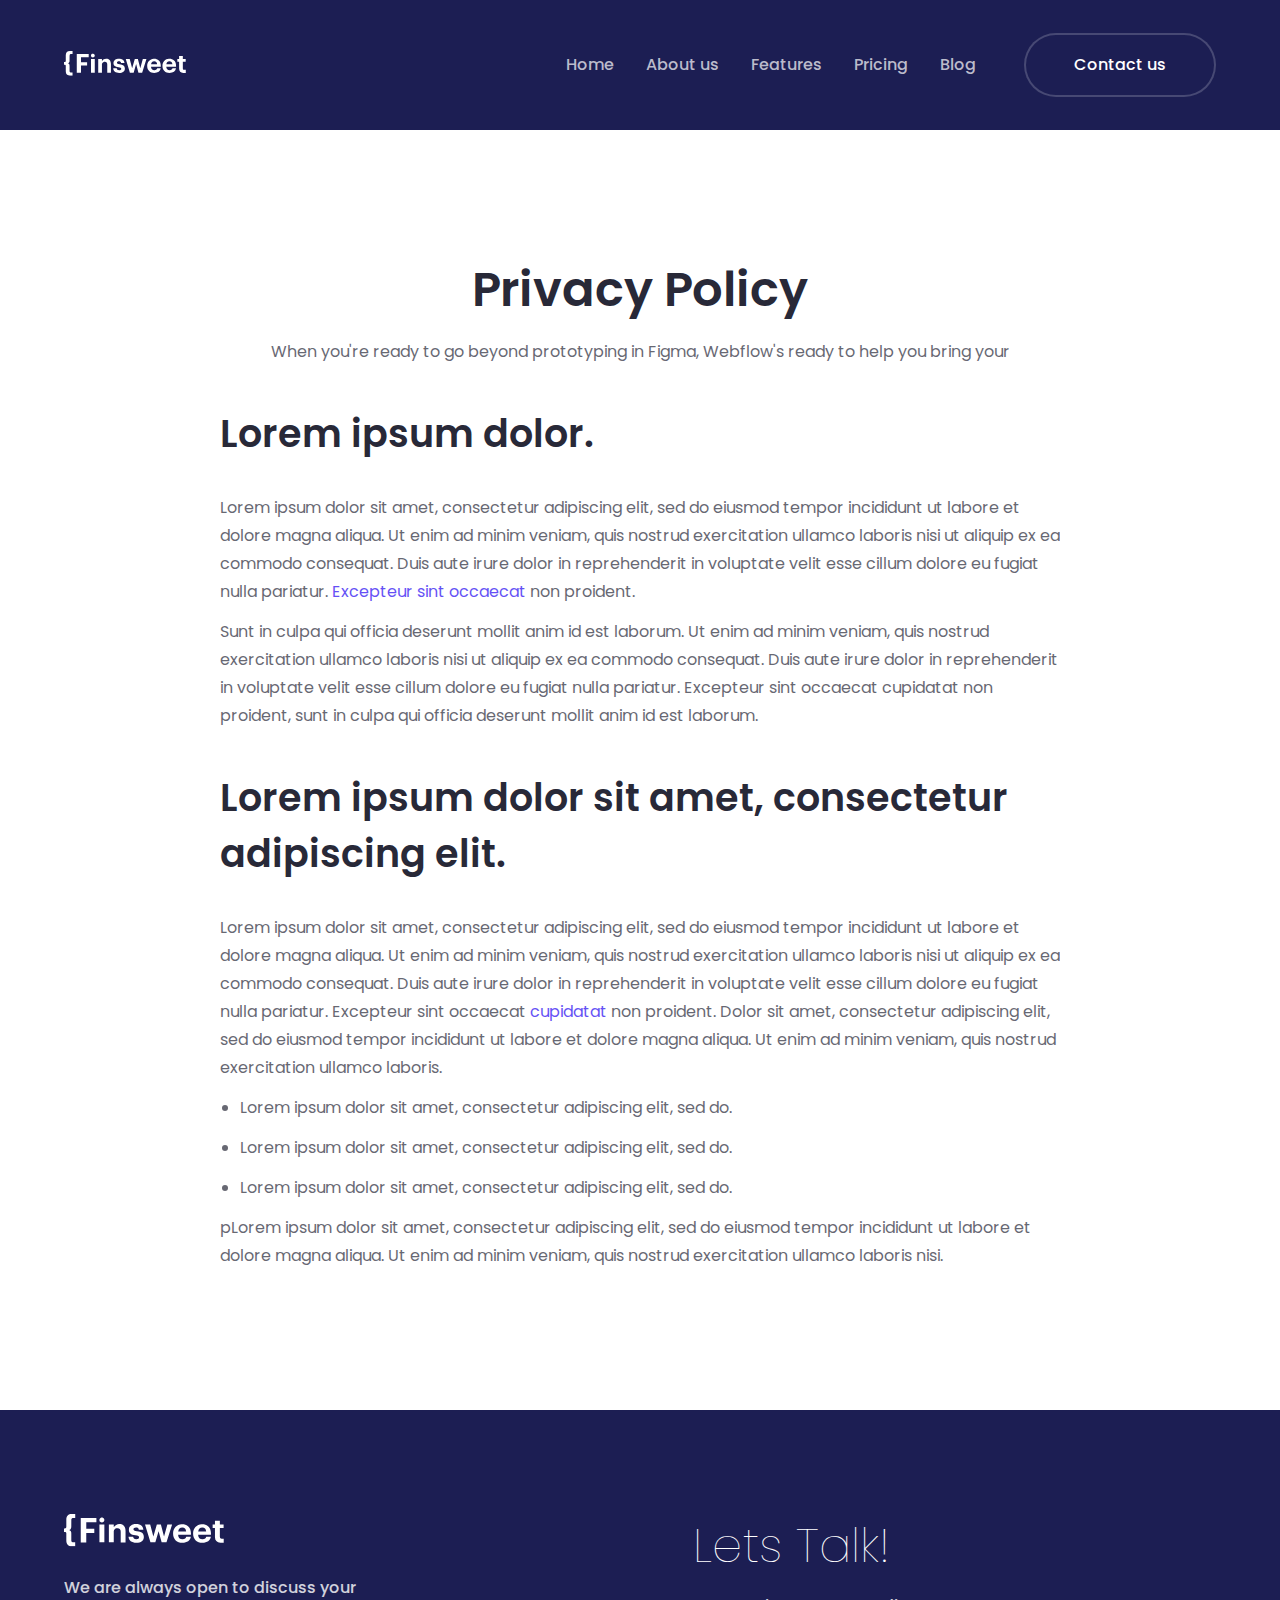
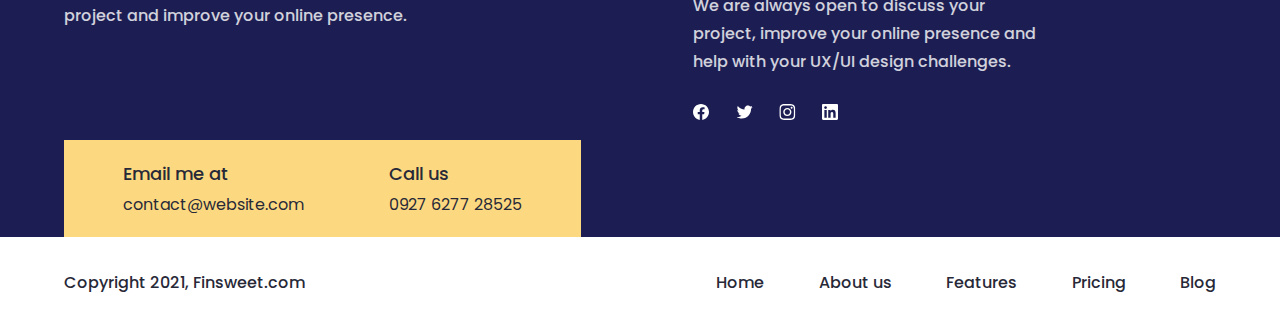
<file: pages/privacy.html>
<!DOCTYPE html>
<html lang="en">
  <head>
    <meta charset="UTF-8" />
    <meta name="viewport" content="width=device-width, initial-scale=1.0" />
    <title>Document</title>
    <link rel="stylesheet" href="../css/global.css" />
  </head>
  <body>
    <header>
      <div class="container">
        <a href="../index.html"
          ><img src="../images/Logo.svg" alt="logo image"
        /></a>
        <nav>
          <ul>
            <li><a href="../index.html">Home</a></li>
            <li><a href="./about.html">About us</a></li>
            <li><a href="./features.html">Features</a></li>
            <li><a href="./pricing.html">Pricing</a></li>
            <li><a href="./blog.html">Blog</a></li>
          </ul>
          <button onclick="openContactPage()">Contact us</button>
          <a class="menu-toggle" onclick="toggleMenu()"
            ><i class="fa-solid fa-bars fa-2xl" style="color: #ffffff"></i
          ></a>
        </nav>
        <div class="mobile-menu">
          <ul>
            <li><a href="../index.html">Home</a></li>
            <li><a href="./about.html">About us</a></li>
            <li><a href="./features.html">Features</a></li>
            <li><a href="./pricing.html">Pricing</a></li>
            <li><a href="./blog.html">Blog</a></li>
          </ul>
          <button onclick="openContactPage()">Contact us</button>
        </div>
      </div>
    </header>
    <section class="privacy">
      <div class="container">
        <div class="title">
          <h2>Privacy Policy</h2>
          <p>
            When you're ready to go beyond prototyping in Figma, Webflow's ready
            to help you bring your
          </p>
        </div>
        <div class="mytext">
          <h3>Lorem ipsum dolor.</h3>
          <p>
            Lorem ipsum dolor sit amet, consectetur adipiscing elit, sed do
            eiusmod tempor incididunt ut labore et dolore magna aliqua. Ut enim
            ad minim veniam, quis nostrud exercitation ullamco laboris nisi ut
            aliquip ex ea commodo consequat. Duis aute irure dolor in
            reprehenderit in voluptate velit esse cillum dolore eu fugiat nulla
            pariatur. <span>Excepteur sint occaecat</span> non proident.
          </p>
          <p>
            Sunt in culpa qui officia deserunt mollit anim id est laborum. Ut
            enim ad minim veniam, quis nostrud exercitation ullamco laboris nisi
            ut aliquip ex ea commodo consequat. Duis aute irure dolor in
            reprehenderit in voluptate velit esse cillum dolore eu fugiat nulla
            pariatur. Excepteur sint occaecat cupidatat non proident, sunt in
            culpa qui officia deserunt mollit anim id est laborum.
          </p>
          <h3>Lorem ipsum dolor sit amet, consectetur adipiscing elit.</h3>
          <p>
            Lorem ipsum dolor sit amet, consectetur adipiscing elit, sed do
            eiusmod tempor incididunt ut labore et dolore magna aliqua. Ut enim
            ad minim veniam, quis nostrud exercitation ullamco laboris nisi ut
            aliquip ex ea commodo consequat. Duis aute irure dolor in
            reprehenderit in voluptate velit esse cillum dolore eu fugiat nulla
            pariatur. Excepteur sint occaecat <span>cupidatat</span> non proident. Dolor sit
            amet, consectetur adipiscing elit, sed do eiusmod tempor incididunt
            ut labore et dolore magna aliqua. Ut enim ad minim veniam, quis
            nostrud exercitation ullamco laboris.
          </p>
          <ul>
            <li>
              Lorem ipsum dolor sit amet, consectetur adipiscing elit, sed do.
            </li>
            <li>
              Lorem ipsum dolor sit amet, consectetur adipiscing elit, sed do.
            </li>
            <li>
              Lorem ipsum dolor sit amet, consectetur adipiscing elit, sed do.
            </li>
          </ul>
          <p>
            pLorem ipsum dolor sit amet, consectetur adipiscing elit, sed do
            eiusmod tempor incididunt ut labore et dolore magna aliqua. Ut enim
            ad minim veniam, quis nostrud exercitation ullamco laboris nisi.
          </p>
        </div>
      </div>
    </section>
    <footer>
      <div class="container">
        <div class="logo-talk">
          <div class="discuss">
            <svg
              xmlns="http://www.w3.org/2000/svg"
              width="160"
              height="33"
              viewBox="0 0 160 33"
              fill="none"
            >
              <g clip-path="url(#clip0_4636_420)">
                <path
                  d="M159.716 24.7494V28.7089H156.395C152.85 28.5975 150.957 26.6836 150.957 23.0887V14.0456H148.638V10.5722H150.957V6.68359H155.858V10.5317H159.605V13.995H155.858V22.6026C155.858 23.7671 156.091 24.6988 157.883 24.6988L159.716 24.7494Z"
                  fill="white"
                />
                <path
                  d="M129.104 19.6752V19.4119C129.051 18.2472 129.228 17.0835 129.626 15.9875C130.023 14.8915 130.633 13.8847 131.421 13.0248C132.208 12.165 133.158 11.469 134.214 10.9768C135.271 10.4845 136.415 10.2057 137.58 10.1562C137.813 10.1562 138.056 10.1562 138.289 10.1562C142.917 10.1562 146.977 12.8499 146.977 19.2702V20.6373H134.117C134.248 23.5942 135.848 25.2651 138.542 25.2651C140.861 25.2651 141.944 24.2525 142.258 22.774H146.886C146.319 26.6322 143.241 28.779 138.37 28.779C133.023 28.7385 129.104 25.3563 129.104 19.6752ZM142.157 17.5385C141.985 14.8449 140.628 13.5487 138.268 13.5487C135.909 13.5487 134.552 15.0069 134.218 17.5385H142.157Z"
                  fill="white"
                />
                <path
                  d="M109.093 19.6752V19.4119C109.04 18.2489 109.217 17.0868 109.613 15.992C110.009 14.8973 110.618 13.8913 111.403 13.0318C112.188 12.1722 113.135 11.4758 114.19 10.9824C115.244 10.489 116.386 10.2083 117.549 10.1562C117.782 10.1562 118.025 10.1562 118.258 10.1562C122.886 10.1562 126.956 12.8499 126.956 19.2702V20.6373H114.106C114.237 23.5942 115.837 25.2651 118.531 25.2651C120.85 25.2651 121.934 24.2525 122.248 22.774H126.875C126.298 26.6322 123.22 28.779 118.349 28.779C113.012 28.7385 109.093 25.3563 109.093 19.6752ZM122.146 17.5385C121.974 14.8449 120.617 13.5487 118.258 13.5487C115.898 13.5487 114.582 15.0474 114.207 17.5284L122.146 17.5385Z"
                  fill="white"
                />
                <path
                  d="M81.0127 10.5312H86.1975L89.3671 22.5414L92.8405 10.5312H96.8912L100.03 22.5414L103.372 10.5312H108.122L102.491 28.3743H97.6304L94.5924 17.1743L91.3418 28.3743H86.4203L81.0127 10.5312Z"
                  fill="white"
                />
                <path
                  d="M64.5371 22.7653H69.165C69.3776 24.3754 70.1776 25.2969 72.3042 25.2969C74.208 25.2969 75.089 24.5779 75.089 23.3526C75.089 22.1273 74.0764 21.6109 71.484 21.2463C66.7346 20.5273 64.9017 19.1602 64.9017 15.6767C64.9017 11.9602 68.3042 10.1172 71.9903 10.1172C75.9498 10.1172 78.9371 11.5552 79.3624 15.6564H74.7953C74.7662 15.3394 74.6745 15.0312 74.5256 14.7498C74.3767 14.4684 74.1735 14.2193 73.9277 14.0168C73.682 13.8144 73.3985 13.6626 73.0938 13.5704C72.7891 13.4781 72.4691 13.4471 72.1523 13.4792H72.0004C70.4004 13.4792 69.4688 14.2286 69.4688 15.3223C69.4688 16.4159 70.3295 16.8919 72.9422 17.2666C77.3776 17.9349 79.8586 19.059 79.8586 22.8767C79.8586 26.6944 77.0536 28.74 72.3548 28.74C67.6561 28.74 64.6688 26.6235 64.5371 22.7653Z"
                  fill="white"
                />
                <path
                  d="M44.8711 10.5316H49.7724V13.3569C50.3248 12.3199 51.1633 11.4633 52.1884 10.8888C53.2134 10.3144 54.3817 10.0463 55.5546 10.1164C59.0281 10.1164 61.5496 12.2329 61.5496 17.0632V28.4151H56.7091V17.7721C56.7091 15.3518 55.7673 14.1974 53.58 14.1974C53.1176 14.1572 52.6519 14.2086 52.2095 14.3488C51.7672 14.489 51.3568 14.7152 51.0021 15.0145C50.6474 15.3137 50.3553 15.68 50.1425 16.0924C49.9297 16.5048 49.8005 16.9552 49.7622 17.4177C49.7369 17.633 49.7369 17.8505 49.7622 18.0658V28.3746H44.8711V10.5316Z"
                  fill="white"
                />
                <path
                  d="M35.4128 6.04502C35.395 5.55634 35.5226 5.07339 35.7795 4.65729C36.0364 4.2412 36.4109 3.91068 36.8558 3.70758C37.3006 3.50448 37.7957 3.43793 38.2783 3.51637C38.761 3.5948 39.2096 3.81469 39.5672 4.14819C39.9248 4.48169 40.1754 4.91381 40.2873 5.38983C40.3992 5.86585 40.3674 6.36438 40.1958 6.82228C40.0242 7.28019 39.7206 7.67688 39.3234 7.96215C38.9263 8.24741 38.4534 8.40841 37.9647 8.42477H37.8735C37.5702 8.44397 37.2661 8.40309 36.9786 8.30447C36.6911 8.20586 36.4259 8.05146 36.1982 7.85012C35.9705 7.64878 35.7848 7.40447 35.6518 7.1312C35.5187 6.85793 35.4409 6.56108 35.4229 6.25768C35.4145 6.18712 35.4111 6.11606 35.4128 6.04502ZM35.4128 10.5311H40.3647V28.3741H35.433L35.4128 10.5311Z"
                  fill="white"
                />
                <path
                  d="M16.749 3.99023H32.4047V8.31428H22.2781V14.7649H30.2984V18.9269H22.268V28.375H16.749V3.99023Z"
                  fill="white"
                />
                <path
                  d="M7.30127 11.9696C7.30127 13.4987 7.30127 15.362 5.19494 16.1215C7.3519 16.8608 7.30127 18.4304 7.30127 20.0709V26.1468C7.30127 27.3013 7.76709 28 8.59747 28.1722C8.77993 28.2337 8.97216 28.2612 9.16456 28.2532H11.1899V32.3038H7.8481C4.28355 32.3038 2.31899 30.2785 2.31899 26.5215V19.3316C2.29371 18.9625 2.13095 18.6163 1.86286 18.3613C1.59476 18.1064 1.24081 17.9612 0.870886 17.9544H0V14.4H0.870886C1.24819 14.395 1.60909 14.245 1.87872 13.981C2.14835 13.717 2.30601 13.3594 2.31899 12.9823V5.69114C2.31899 1.99494 4.24304 0 7.8481 0H11.2203V3.98987H9.19494C9.00231 3.99043 8.81095 4.02118 8.62785 4.08101C7.79747 4.29367 7.33165 4.98228 7.33165 6.10633L7.30127 11.9696Z"
                  fill="white"
                />
              </g>
              <defs>
                <clipPath id="clip0_4636_420">
                  <rect width="160" height="32.4051" fill="white" />
                </clipPath>
              </defs>
            </svg>
            <p>
              We are always open to discuss your project and improve your online
              presence.
            </p>
          </div>
          <div class="talk">
            <h2>Lets Talk!</h2>
            <p>
              We are always open to discuss your project, improve your online
              presence and help with your UX/UI design challenges.
            </p>
            <div class="icons">
              <svg
                xmlns="http://www.w3.org/2000/svg"
                width="16"
                height="16"
                viewBox="0 0 16 16"
                fill="none"
              >
                <g clip-path="url(#clip0_4636_389)">
                  <path
                    d="M16 8C16 3.58172 12.4183 0 8 0C3.58172 0 0 3.58172 0 8C0 11.993 2.92547 15.3027 6.75 15.9028V10.3125H4.71875V8H6.75V6.2375C6.75 4.2325 7.94438 3.125 9.77172 3.125C10.6467 3.125 11.5625 3.28125 11.5625 3.28125V5.25H10.5538C9.56 5.25 9.25 5.86672 9.25 6.5V8H11.4688L11.1141 10.3125H9.25V15.9028C13.0745 15.3027 16 11.993 16 8Z"
                    fill="white"
                  />
                </g>
                <defs>
                  <clipPath id="clip0_4636_389">
                    <rect width="16" height="16" fill="white" />
                  </clipPath>
                </defs>
              </svg>
              <svg
                xmlns="http://www.w3.org/2000/svg"
                width="17"
                height="16"
                viewBox="0 0 17 16"
                fill="none"
              >
                <g clip-path="url(#clip0_4636_391)">
                  <path
                    d="M5.69945 14.5005C11.7357 14.5005 15.0382 9.49829 15.0382 5.16173C15.0382 5.0211 15.0351 4.87735 15.0288 4.73673C15.6713 4.27213 16.2257 3.69666 16.666 3.03735C16.0677 3.30356 15.4324 3.47741 14.782 3.55298C15.4669 3.14243 15.9797 2.49747 16.2254 1.73767C15.5811 2.11953 14.8764 2.3889 14.1416 2.53423C13.6466 2.0082 12.992 1.6599 12.2791 1.54319C11.5663 1.42648 10.8348 1.54786 10.1978 1.88855C9.56088 2.22925 9.05388 2.77029 8.75525 3.42803C8.45661 4.08577 8.38297 4.82357 8.5457 5.52735C7.24101 5.46188 5.96464 5.12296 4.79934 4.53255C3.63403 3.94215 2.60581 3.11345 1.78133 2.10017C1.36228 2.82265 1.23405 3.67759 1.4227 4.49122C1.61135 5.30485 2.10272 6.01612 2.79695 6.48048C2.27577 6.46393 1.766 6.32361 1.30977 6.0711V6.11173C1.3093 6.86992 1.57141 7.60488 2.05156 8.19167C2.5317 8.77846 3.20023 9.18086 3.94352 9.33048C3.46072 9.46257 2.954 9.48182 2.46258 9.38673C2.67232 10.0388 3.0804 10.6091 3.62986 11.018C4.17933 11.427 4.84276 11.6542 5.52758 11.668C4.36497 12.5812 2.9288 13.0766 1.45039 13.0742C1.18821 13.0738 0.926282 13.0578 0.666016 13.0261C2.16792 13.9897 3.91504 14.5014 5.69945 14.5005Z"
                    fill="white"
                  />
                </g>
                <defs>
                  <clipPath id="clip0_4636_391">
                    <rect
                      width="16"
                      height="16"
                      fill="white"
                      transform="translate(0.666016)"
                    />
                  </clipPath>
                </defs>
              </svg>
              <svg
                xmlns="http://www.w3.org/2000/svg"
                width="17"
                height="16"
                viewBox="0 0 17 16"
                fill="none"
              >
                <g clip-path="url(#clip0_4636_393)">
                  <path
                    d="M8.33399 1.44062C10.4715 1.44062 10.7246 1.45 11.5652 1.4875C12.3465 1.52187 12.7684 1.65313 13.0496 1.7625C13.4215 1.90625 13.6902 2.08125 13.9684 2.35938C14.2496 2.64062 14.4215 2.90625 14.5652 3.27813C14.6746 3.55938 14.8059 3.98438 14.8402 4.7625C14.8777 5.60625 14.8871 5.85938 14.8871 7.99375C14.8871 10.1313 14.8777 10.3844 14.8402 11.225C14.8059 12.0063 14.6746 12.4281 14.5652 12.7094C14.4215 13.0813 14.2465 13.35 13.9684 13.6281C13.6871 13.9094 13.4215 14.0813 13.0496 14.225C12.7684 14.3344 12.3434 14.4656 11.5652 14.5C10.7215 14.5375 10.4684 14.5469 8.33399 14.5469C6.19649 14.5469 5.94336 14.5375 5.10274 14.5C4.32148 14.4656 3.89961 14.3344 3.61836 14.225C3.24648 14.0813 2.97773 13.9063 2.69961 13.6281C2.41836 13.3469 2.24648 13.0813 2.10273 12.7094C1.99336 12.4281 1.86211 12.0031 1.82773 11.225C1.79023 10.3813 1.78086 10.1281 1.78086 7.99375C1.78086 5.85625 1.79023 5.60313 1.82773 4.7625C1.86211 3.98125 1.99336 3.55938 2.10273 3.27813C2.24648 2.90625 2.42148 2.6375 2.69961 2.35938C2.98086 2.07812 3.24648 1.90625 3.61836 1.7625C3.89961 1.65313 4.32461 1.52187 5.10274 1.4875C5.94336 1.45 6.19649 1.44062 8.33399 1.44062ZM8.33399 0C6.16211 0 5.89023 0.009375 5.03711 0.046875C4.18711 0.084375 3.60273 0.221875 3.09648 0.41875C2.56836 0.625 2.12148 0.896875 1.67773 1.34375C1.23086 1.7875 0.958984 2.23438 0.752734 2.75938C0.555859 3.26875 0.418359 3.85 0.380859 4.7C0.343359 5.55625 0.333984 5.82812 0.333984 8C0.333984 10.1719 0.343359 10.4438 0.380859 11.2969C0.418359 12.1469 0.555859 12.7313 0.752734 13.2375C0.958984 13.7656 1.23086 14.2125 1.67773 14.6562C2.12148 15.1 2.56836 15.375 3.09336 15.5781C3.60273 15.775 4.18398 15.9125 5.03398 15.95C5.88711 15.9875 6.15898 15.9969 8.33086 15.9969C10.5027 15.9969 10.7746 15.9875 11.6277 15.95C12.4777 15.9125 13.0621 15.775 13.5684 15.5781C14.0934 15.375 14.5402 15.1 14.984 14.6562C15.4277 14.2125 15.7027 13.7656 15.9059 13.2406C16.1027 12.7313 16.2402 12.15 16.2777 11.3C16.3152 10.4469 16.3246 10.175 16.3246 8.00313C16.3246 5.83125 16.3152 5.55938 16.2777 4.70625C16.2402 3.85625 16.1027 3.27188 15.9059 2.76562C15.709 2.23438 15.4371 1.7875 14.9902 1.34375C14.5465 0.9 14.0996 0.625 13.5746 0.421875C13.0652 0.225 12.484 0.0875 11.634 0.05C10.7777 0.009375 10.5059 0 8.33399 0Z"
                    fill="white"
                  />
                  <path
                    d="M8.33398 3.89062C6.06523 3.89062 4.22461 5.73125 4.22461 8C4.22461 10.2688 6.06523 12.1094 8.33398 12.1094C10.6027 12.1094 12.4434 10.2688 12.4434 8C12.4434 5.73125 10.6027 3.89062 8.33398 3.89062ZM8.33398 10.6656C6.86211 10.6656 5.66836 9.47188 5.66836 8C5.66836 6.52813 6.86211 5.33437 8.33398 5.33437C9.80586 5.33437 10.9996 6.52813 10.9996 8C10.9996 9.47188 9.80586 10.6656 8.33398 10.6656Z"
                    fill="white"
                  />
                  <path
                    d="M13.5652 3.72891C13.5652 4.26016 13.134 4.68828 12.6059 4.68828C12.0746 4.68828 11.6465 4.25703 11.6465 3.72891C11.6465 3.19766 12.0777 2.76953 12.6059 2.76953C13.134 2.76953 13.5652 3.20078 13.5652 3.72891Z"
                    fill="white"
                  />
                </g>
                <defs>
                  <clipPath id="clip0_4636_393">
                    <rect
                      width="16"
                      height="16"
                      fill="white"
                      transform="translate(0.333984)"
                    />
                  </clipPath>
                </defs>
              </svg>
              <svg
                xmlns="http://www.w3.org/2000/svg"
                width="16"
                height="16"
                viewBox="0 0 16 16"
                fill="none"
              >
                <g clip-path="url(#clip0_4636_398)">
                  <path
                    d="M14.8156 0H1.18125C0.528125 0 0 0.515625 0 1.15313V14.8438C0 15.4813 0.528125 16 1.18125 16H14.8156C15.4688 16 16 15.4813 16 14.8469V1.15313C16 0.515625 15.4688 0 14.8156 0ZM4.74687 13.6344H2.37188V5.99687H4.74687V13.6344ZM3.55938 4.95625C2.79688 4.95625 2.18125 4.34062 2.18125 3.58125C2.18125 2.82188 2.79688 2.20625 3.55938 2.20625C4.31875 2.20625 4.93437 2.82188 4.93437 3.58125C4.93437 4.3375 4.31875 4.95625 3.55938 4.95625ZM13.6344 13.6344H11.2625V9.92188C11.2625 9.0375 11.2469 7.89687 10.0281 7.89687C8.79375 7.89687 8.60625 8.8625 8.60625 9.85938V13.6344H6.2375V5.99687H8.5125V7.04063H8.54375C8.85938 6.44063 9.63438 5.80625 10.7875 5.80625C13.1906 5.80625 13.6344 7.3875 13.6344 9.44375V13.6344Z"
                    fill="white"
                  />
                </g>
                <defs>
                  <clipPath id="clip0_4636_398">
                    <rect width="16" height="16" fill="white" />
                  </clipPath>
                </defs>
              </svg>
            </div>
          </div>
        </div>
        <div class="footer-contact">
          <div class="email">
            <h5>Email me at</h5>
            <a href="mailto:contact@website.com">contact@website.com</a>
          </div>
          <div class="phone">
            <h5>Call us</h5>
            <a href="tel:contact@website.com">0927 6277 28525</a>
          </div>
        </div>
      </div>
    </footer>
    <section class="copyright">
      <div class="container">
        <a href="#">Copyright 2021, Finsweet.com</a>
        <nav>
          <ul>
            <li><a href="../index.html">Home</a></li>
            <li><a href="/pages/about.html">About us</a></li>
            <li><a href="/pages/features.html">Features</a></li>
            <li><a href="./pricing.html">Pricing</a></li>
            <li style="display: none"><a href="#">FAQ</a></li>
            <li><a href="/pages/blog.html">Blog</a></li>
          </ul>
        </nav>
      </div>
    </section>
    <script
      src="https://cdn.jsdelivr.net/npm/bootstrap@5.3.2/dist/js/bootstrap.bundle.min.js"
      integrity="sha384-C6RzsynM9kWDrMNeT87bh95OGNyZPhcTNXj1NW7RuBCsyN/o0jlpcV8Qyq46cDfL"
      crossorigin="anonymous"
    ></script>
    <script>
      function openContactPage() {
        window.location.href = "pages/contact.html";
      }
    </script>
    <!-- mobile menu  -->
    <script>
      function toggleMenu() {
        var mobileMenu = document.querySelector(".mobile-menu");
        mobileMenu.style.display =
          mobileMenu.style.display === "block" ? "none" : "block";
      }
    </script>
  </body>
</html>
</file>
<file: css/global.css>
/* http://meyerweb.com/eric/tools/css/reset/ 
   v2.0 | 20110126
   License: none (public domain)
*/
@import url("https://fonts.googleapis.com/css2?family=Poppins:wght@400;500;600&display=swap");
@import url("https://fonts.googleapis.com/css2?family=Manrope:wght@600&display=swap");
html,
body,
div,
span,
applet,
object,
iframe,
h1,
h2,
h3,
h4,
h5,
h6,
p,
blockquote,
pre,
a,
abbr,
acronym,
address,
big,
cite,
code,
del,
dfn,
em,
img,
ins,
kbd,
q,
s,
samp,
small,
strike,
strong,
sub,
sup,
tt,
var,
b,
u,
i,
center,
dl,
dt,
dd,
ol,
ul,
li,
fieldset,
form,
label,
legend,
table,
caption,
tbody,
tfoot,
thead,
tr,
th,
td,
article,
aside,
canvas,
details,
embed,
figure,
figcaption,
footer,
header,
hgroup,
menu,
nav,
output,
ruby,
section,
summary,
time,
mark,
audio,
video {
  margin: 0;
  padding: 0;
  border: 0;
  font-size: 100%;
  font: inherit;
  vertical-align: baseline;
}

/* HTML5 display-role reset for older browsers */
article,
aside,
details,
figcaption,
figure,
footer,
header,
hgroup,
menu,
nav,
section {
  display: block;
}

body {
  line-height: 1;
}

ol,
ul {
  list-style: none;
}

blockquote,
q {
  quotes: none;
}

blockquote:before,
blockquote:after,
q:before,
q:after {
  content: "";
  content: none;
}

table {
  border-collapse: collapse;
  border-spacing: 0;
}

a {
  text-decoration: none;
}

* {
  box-sizing: border-box;
}

html {
  scroll-behavior: smooth;
}

.work_s-3 .container, .work_s-2 .container, .work_s-1 .container, .privacy .container, .contact_main .container, .blog_s-2 .container, .blog_s-1 .container, .features_s-2 .container, .features_s-1 .container, .s-accordion .mycontainer, .pricing_s-1 .mycontainer, .about_s-3 .container, .about_s-2 .container, .about_s-1 .container, .copyright .container, footer .container, .s-5 .container, .s-4 .container, .s-3 .container .responsive-images, .s-3 .container, .s-2 .container, .s-1 .container, header .container {
  max-width: 1280px;
  width: 100%;
  margin: 0 auto;
}
@media (max-width: 1300px) {
  .work_s-3 .container, .work_s-2 .container, .work_s-1 .container, .privacy .container, .contact_main .container, .blog_s-2 .container, .blog_s-1 .container, .features_s-2 .container, .features_s-1 .container, .s-accordion .mycontainer, .pricing_s-1 .mycontainer, .about_s-3 .container, .about_s-2 .container, .about_s-1 .container, .copyright .container, footer .container, .s-5 .container, .s-4 .container, .s-3 .container .responsive-images, .s-3 .container, .s-2 .container, .s-1 .container, header .container {
    width: 90%;
  }
}
@media (max-width: 440px) {
  .work_s-3 .container, .work_s-2 .container, .work_s-1 .container, .privacy .container, .contact_main .container, .blog_s-2 .container, .blog_s-1 .container, .features_s-2 .container, .features_s-1 .container, .s-accordion .mycontainer, .pricing_s-1 .mycontainer, .about_s-3 .container, .about_s-2 .container, .about_s-1 .container, .copyright .container, footer .container, .s-5 .container, .s-4 .container, .s-3 .container .responsive-images, .s-3 .container, .s-2 .container, .s-1 .container, header .container {
    width: 90%;
  }
}

.active {
  color: #ffffff;
}

header {
  padding: 33px 0;
  background-color: #1c1e53;
}
header .container {
  display: flex;
  flex-direction: row;
  justify-content: space-between;
  align-items: center;
}
header .container nav {
  display: flex;
  flex-direction: row;
  justify-content: space-between;
  align-items: baseline;
  gap: 48px;
}
header .container nav ul {
  display: flex;
  flex-direction: row;
  justify-content: space-between;
  align-items: center;
  gap: 32px;
}
@media (max-width: 980px) {
  header .container nav ul {
    display: none;
  }
}
header .container nav ul li a {
  color: #bbbbcb;
  font-family: "Poppins", sans-serif;
  font-size: 16px;
  font-weight: 500;
  line-height: 28px;
}
header .container nav ul li a:hover {
  color: #fcd980;
  transition: color 1s;
}
header .container nav ul li .active {
  color: #ffffff;
}
header .container nav button {
  border-radius: 41px;
  border: 2px solid rgba(244, 246, 252, 0.2);
  background-color: #1c1e53;
  padding: 16px 48px;
  color: #ffffff;
  font-family: "Poppins", sans-serif;
  font-size: 16px;
  font-weight: 500;
  line-height: 28px;
  cursor: pointer;
}
header .container nav button:hover {
  background-color: #fcd980;
  transition: background-color 1s ease-in;
}
@media (max-width: 980px) {
  header .container nav button {
    display: none;
  }
}
header .container nav .menu-toggle {
  display: none;
}
@media (max-width: 980px) {
  header .container nav .menu-toggle {
    display: flex;
  }
}
header .container .mobile-menu {
  display: none;
  position: absolute;
  top: 91px;
  right: 0;
  background-color: #1c1e53;
  padding: 30px 200px;
  width: 100%;
  height: 100vh;
  z-index: 3;
  box-shadow: 1px 127px 103px -99px rgba(252, 217, 128, 0.79) inset;
  -webkit-box-shadow: 1px 127px 103px -99px rgba(252, 217, 128, 0.79) inset;
  -moz-box-shadow: 1px 127px 103px -99px rgba(252, 217, 128, 0.79) inset;
}
@media (max-width: 600px) {
  header .container .mobile-menu {
    padding: 20px;
  }
}
header .container .mobile-menu ul {
  list-style-type: none;
  padding: 0;
  display: flex;
  flex-direction: column;
  justify-content: center;
  align-items: center;
  gap: 30px;
}
header .container .mobile-menu ul .active-mobile {
  color: #fcd980;
}
header .container .mobile-menu ul li {
  margin-bottom: 10px;
}
header .container .mobile-menu ul li a {
  color: #fff;
  text-decoration: none;
  font-size: 25px;
}
header .container .mobile-menu button {
  border-radius: 41px;
  border: 2px solid rgba(244, 246, 252, 0.2);
  background-color: #fcd980;
  padding: 16px 48px;
  color: #1b1c2b;
  font-family: "Poppins", sans-serif;
  font-size: 16px;
  font-weight: 500;
  line-height: 28px;
  cursor: pointer;
  margin: 20px auto;
  width: 100%;
  cursor: pointer;
}
header .container .mobile-menu button:hover {
  background-color: #fcd980;
  transition: background-color 1s ease-in;
}

.s-1 {
  padding-top: 110px;
  padding-bottom: 128px;
  background-color: #1c1e53;
}
.s-1 .container {
  display: flex;
  flex-direction: row;
  justify-content: space-between;
  align-items: center;
}
@media (max-width: 1100px) {
  .s-1 .container {
    flex-direction: column;
    gap: 50px;
  }
}
.s-1 .container .text-div {
  width: 480px;
}
@media (max-width: 1250px) {
  .s-1 .container .text-div {
    width: 90%;
  }
}
@media (max-width: 1100px) {
  .s-1 .container .text-div {
    display: flex;
    flex-direction: column;
    justify-content: center;
    align-items: center;
  }
}
.s-1 .container .text-div h1 {
  color: #ffffff;
  font-family: "Poppins", sans-serif;
  font-size: 54px;
  font-weight: 600;
  line-height: 74px;
  margin-bottom: 24px;
}
@media (max-width: 1100px) {
  .s-1 .container .text-div h1 {
    font-size: 32px;
    line-height: 50px;
    text-align: center;
  }
}
@media (max-width: 670px) {
  .s-1 .container .text-div h1 {
    font-size: 25px;
  }
}
.s-1 .container .text-div p {
  color: #fff;
  font-family: "Poppins", sans-serif;
  font-size: 16px;
  font-weight: 400;
  line-height: 28px;
  margin-bottom: 48px;
  opacity: 0.7;
}
@media (max-width: 670px) {
  .s-1 .container .text-div p {
    text-align: center;
  }
}
.s-1 .container .text-div .btn-a {
  display: flex;
  flex-direction: row;
  justify-content: space-between;
  align-items: center;
  width: 408px;
}
@media (max-width: 1100px) {
  .s-1 .container .text-div .btn-a {
    justify-content: space-between;
  }
}
@media (max-width: 480px) {
  .s-1 .container .text-div .btn-a {
    flex-direction: column;
    width: 100%;
    gap: 20px;
  }
}
.s-1 .container .text-div button {
  padding: 16px 56px;
  border-radius: 41px;
  background: #fcd980;
  border: none;
  color: #1b1c2b;
  font-family: "Poppins", sans-serif;
  font-size: 18px;
  font-weight: 600;
  line-height: 32px;
  font-family: "Manrope", sans-serif;
}
.s-1 .container .text-div button:hover {
  background-color: #fde4a6;
  transition: background-color 1s;
}
@media (max-width: 330px) {
  .s-1 .container .text-div button {
    padding: 10px 25px;
    width: 100%;
  }
}
.s-1 .container .text-div a {
  color: #ffffff;
  font-family: "Poppins", sans-serif;
  font-size: 16px;
  font-weight: 500;
  line-height: 28px;
}
.s-1 .container .text-div a:hover {
  color: #fcd980;
  transition: color 1s;
}
.s-1 .container .text-div svg :hover {
  fill: #fcd980;
  cursor: pointer;
}
@media (max-width: 670px) {
  .s-1 .container img {
    width: 90%;
  }
}

.s-2 {
  padding-top: 128px;
  padding-bottom: 129px;
  background-color: #f4f6fc;
}
.s-2 .container {
  display: flex;
  flex-direction: row;
  justify-content: space-between;
  align-items: flex-start;
  gap: 270px;
}
@media (max-width: 1250px) {
  .s-2 .container {
    gap: 50px;
  }
}
@media (max-width: 1170px) {
  .s-2 .container {
    flex-direction: column;
    align-items: center;
  }
}
.s-2 .container .work-card {
  width: 300px;
  display: flex;
  flex-direction: column;
  justify-content: center;
  align-items: flex-start;
  gap: 16px;
}
@media (max-width: 330px) {
  .s-2 .container .work-card {
    width: 90%;
  }
}
@media (max-width: 1130px) {
  .s-2 .container .work-card {
    align-items: center;
  }
}
.s-2 .container .work-card h2 {
  color: #282938;
  font-family: "Poppins", sans-serif;
  font-size: 48px;
  font-weight: 600;
  line-height: 64px;
  text-wrap: nowrap;
}
@media (max-width: 330px) {
  .s-2 .container .work-card h2 {
    font-size: 30px;
  }
}
.s-2 .container .work-card p {
  color: #282938;
  font-family: "Poppins", sans-serif;
  font-size: 16px;
  font-weight: 400;
  line-height: 28px;
  opacity: 0.7;
  width: 350px;
}
@media (max-width: 1130px) {
  .s-2 .container .work-card p {
    width: 100%;
    text-align: center;
  }
}
.s-2 .container .work-card .link-btn {
  display: flex;
  flex-direction: row;
  justify-content: flex-start;
  align-items: center;
  gap: 15px;
}
.s-2 .container .work-card .link-btn a {
  color: #2405f2;
  font-family: "Poppins", sans-serif;
  font-size: 18px;
  font-weight: 400;
  line-height: 32px;
}
.s-2 .container .work-card .link-btn a:hover {
  color: #1c1e53;
}
@media (max-width: 350px) {
  .s-2 .container .work-card .link-btn a:hover {
    font-size: 14px;
  }
}
.s-2 .container .card-box {
  display: flex;
  flex-direction: row;
  justify-content: space-between;
  align-items: center;
  flex-wrap: wrap;
  gap: 48px 30px;
  width: 530px;
}
@media (max-width: 1170px) {
  .s-2 .container .card-box {
    width: 75%;
  }
}
@media (max-width: 900px) {
  .s-2 .container .card-box {
    width: 100%;
    justify-content: center;
  }
}
.s-2 .container .card-box .small-card {
  width: 250px;
}
@media (max-width: 620px) {
  .s-2 .container .card-box .small-card {
    text-align: center;
    width: 100%;
  }
}
@media (max-width: 330px) {
  .s-2 .container .card-box .small-card {
    width: 90%;
  }
}
.s-2 .container .card-box .small-card .img-box {
  display: inline-block;
  position: relative;
  margin-bottom: 16px;
}
.s-2 .container .card-box .small-card .img-box img {
  background-color: #2405f2;
  border-radius: 8px;
}
.s-2 .container .card-box .small-card .img-box .number {
  position: absolute;
  top: 50%;
  left: 50%;
  transform: translate(-50%, -50%);
  color: #ffffff;
  font-family: "Poppins", sans-serif;
  font-size: 18px;
  font-weight: 500;
  line-height: 32px;
}
.s-2 .container .card-box .small-card h4 {
  color: #282938;
  font-family: "Poppins", sans-serif;
  font-size: 32px;
  font-weight: 500;
  line-height: 48px;
}
@media (max-width: 350px) {
  .s-2 .container .card-box .small-card h4 {
    font-size: 20px;
    line-height: 30px;
  }
}
.s-2 .container .card-box .small-card p {
  color: #282938;
  font-family: "Poppins", sans-serif;
  font-size: 16px;
  font-weight: 400;
  line-height: 28px;
  opacity: 0.7;
}

.s-3 {
  padding: 128px 0;
  background-color: white;
}
@media (max-width: 1000px) {
  .s-3 .container {
    display: flex;
    flex-direction: column;
    justify-content: center;
    align-items: center;
  }
}
.s-3 .container .header-work {
  display: flex;
  flex-direction: row;
  justify-content: space-between;
  align-items: center;
  width: 100%;
  margin-bottom: 64px;
}
@media (max-width: 1300px) {
  .s-3 .container .header-work {
    justify-content: space-around;
  }
}
@media (max-width: 500px) {
  .s-3 .container .header-work {
    flex-direction: column;
    align-items: center;
    gap: 15px;
  }
}
.s-3 .container .header-work h2 {
  color: #282938;
  font-family: "Poppins", sans-serif;
  font-size: 48px;
  font-weight: 600;
  line-height: 64px;
}
@media (max-width: 860px) {
  .s-3 .container .header-work h2 {
    font-size: 33px;
    line-height: 35px;
  }
}
@media (max-width: 435px) {
  .s-3 .container .header-work h2 {
    font-size: 20px;
  }
}
.s-3 .container .header-work a {
  color: #282938;
  font-family: "Poppins", sans-serif;
  font-size: 16px;
  font-weight: 500;
  line-height: 28px;
  margin-right: 16px;
}
.s-3 .container .responsive-images {
  display: flex;
  flex-direction: row;
  justify-content: space-between;
  align-items: flex-start;
  gap: 32px;
}
@media (max-width: 1310px) {
  .s-3 .container .responsive-images {
    flex-direction: column;
    align-items: center;
  }
}
.s-3 .container .responsive-images .img-box {
  background: url(../images/project-human.svg), lightgray 50%/cover no-repeat;
  width: 843px;
  height: 600px;
}
@media (max-width: 850px) {
  .s-3 .container .responsive-images .img-box {
    width: 100%;
    height: 400px;
    background-size: cover;
    background-repeat: no-repeat;
    background-position: center;
  }
}
.s-3 .container .responsive-images .overlay {
  display: flex;
  justify-content: center;
  align-items: flex-end;
  background: linear-gradient(329deg, #1c1e53 -10.96%, rgba(28, 30, 83, 0.42) 103.96%);
  width: 50%;
  height: 100%;
}
.s-3 .container .responsive-images .overlay .text {
  margin-bottom: 76px;
  width: 313px;
}
@media (max-width: 890px) {
  .s-3 .container .responsive-images .overlay .text {
    margin-bottom: 45px;
    width: 90%;
  }
}
.s-3 .container .responsive-images .overlay .text h3 {
  color: #fff;
  font-family: "Poppins", sans-serif;
  font-size: 24px;
  font-weight: 600;
  line-height: 36px;
  margin-bottom: 16px;
}
@media (max-width: 890px) {
  .s-3 .container .responsive-images .overlay .text h3 {
    font-size: 15px;
    line-height: 15px;
  }
}
.s-3 .container .responsive-images .overlay .text p {
  color: #fff;
  font-family: "Poppins", sans-serif;
  font-size: 16px;
  font-weight: 400;
  line-height: 28px;
  margin-bottom: 40px;
}
@media (max-width: 890px) {
  .s-3 .container .responsive-images .overlay .text p {
    font-size: 10px;
    line-height: 15px;
    margin-bottom: 10px;
  }
}
.s-3 .container .responsive-images .overlay .text a {
  color: #fcd980;
  font-family: "Poppins", sans-serif;
  font-size: 16px;
  font-weight: 500;
  line-height: 28px;
}
@media (max-width: 890px) {
  .s-3 .container .responsive-images .overlay .text a {
    font-size: 10px;
  }
}
.s-3 .container .responsive-images .right-img-box {
  display: flex;
  flex-direction: column;
  justify-content: space-between;
  align-items: center;
  gap: 32px;
}
@media (max-width: 1310px) {
  .s-3 .container .responsive-images .right-img-box {
    flex-direction: row;
    align-items: center;
  }
}
@media (max-width: 850px) {
  .s-3 .container .responsive-images .right-img-box {
    flex-direction: column;
  }
}
.s-3 .container .responsive-images .right-img-box .small-img-box {
  background: url(../images/portfolio-link.svg), lightgray 8.572px -4.045px/112.875% 102.113% no-repeat;
  width: 405px;
  height: 284px;
}
@media (max-width: 500px) {
  .s-3 .container .responsive-images .right-img-box .small-img-box {
    width: 100%;
    height: 284px;
    background-size: cover;
    background-repeat: no-repeat;
  }
}
.s-3 .container .responsive-images .right-img-box .small-img-box .small-overlay {
  display: flex;
  justify-content: center;
  align-items: flex-end;
  background: linear-gradient(329deg, #1c1e53 -10.96%, rgba(28, 30, 83, 0.42) 103.96%);
  width: 100%;
  height: 100%;
}
.s-3 .container .responsive-images .right-img-box .small-img-box .small-overlay .small-text {
  margin-bottom: 45px;
  width: 250px;
}
@media (max-width: 500px) {
  .s-3 .container .responsive-images .right-img-box .small-img-box .small-overlay .small-text {
    width: 90%;
  }
}
.s-3 .container .responsive-images .right-img-box .small-img-box .small-overlay .small-text h3 {
  color: #fff;
  font-family: "Poppins", sans-serif;
  font-size: 24px;
  font-weight: 600;
  line-height: 36px;
  margin-bottom: 10px;
}
.s-3 .container .responsive-images .right-img-box .small-img-box .small-overlay .small-text a {
  color: #fcd980;
  font-family: "Poppins", sans-serif;
  font-size: 16px;
  font-weight: 500;
  line-height: 28px;
}
@media (max-width: 500px) {
  .s-3 .container .responsive-images .right-img-box .prayer {
    width: 100%;
  }
}

.s-4 {
  background-color: #f4f6fc;
  padding: 128px 0;
}
.s-4 .container {
  display: flex;
  flex-direction: column;
  justify-content: center;
  align-items: center;
}
.s-4 .container h6 {
  color: #282938;
  font-family: "Poppins", sans-serif;
  font-size: 16px;
  font-weight: 500;
  line-height: 28px;
}
.s-4 .container h2 {
  color: #282938;
  font-family: "Poppins", sans-serif;
  font-size: 18px;
  font-weight: 600;
  line-height: 64px;
  margin-bottom: 47px;
}
@media (max-width: 500px) {
  .s-4 .container h2 {
    line-height: 35px;
    text-align: center;
  }
}
.s-4 .container .mycards {
  display: flex;
  flex-direction: row;
  justify-content: space-between;
  align-items: center;
  flex-wrap: wrap;
  row-gap: 30px;
}
@media (max-width: 1300px) {
  .s-4 .container .mycards {
    justify-content: space-around;
  }
}
.s-4 .container .mycards div {
  background-color: #fff;
  border-radius: 10px;
  padding-top: 58px;
  padding-right: 35px;
  padding-bottom: 48px;
  padding-left: 48px;
  width: 405px;
}
@media (max-width: 930px) {
  .s-4 .container .mycards div {
    width: 100%;
    display: flex;
    flex-direction: column;
    justify-content: space-between;
    align-items: center;
    text-align: center;
  }
}
@media (max-width: 440px) {
  .s-4 .container .mycards div {
    padding: 10px;
  }
}
.s-4 .container .mycards div svg {
  margin-bottom: 22px;
}
.s-4 .container .mycards div h3 {
  color: #282938;
  font-family: "Poppins", sans-serif;
  font-size: 24px;
  font-weight: 400;
  line-height: 36px;
  margin-bottom: 12px;
}
.s-4 .container .mycards div p {
  color: #282938;
  font-family: "Poppins", sans-serif;
  font-size: 16px;
  font-weight: 400;
  line-height: 28px;
}

.s-5 {
  background-color: #f4f6fc;
  padding: 100px 0;
}
.s-5 .container .mission,
.s-5 .container .vision {
  display: flex;
  flex-direction: row;
  justify-content: space-between;
  align-items: center;
}
@media (max-width: 990px) {
  .s-5 .container .mission,
  .s-5 .container .vision {
    display: flex;
    flex-direction: column;
    justify-content: center;
    align-items: center;
    gap: 25px;
  }
}
.s-5 .container .mission h5,
.s-5 .container .vision h5 {
  color: #282938;
  font-family: "Poppins", sans-serif;
  font-size: 16px;
  font-weight: 500;
  line-height: 28px;
}
.s-5 .container .mission h2,
.s-5 .container .vision h2 {
  color: #282938;
  font-family: "Poppins", sans-serif;
  font-size: 38px;
  font-weight: 600;
  line-height: 56px;
}
@media (max-width: 990px) {
  .s-5 .container .mission h2,
  .s-5 .container .vision h2 {
    font-size: 25px;
    line-height: 25px;
  }
}
.s-5 .container .mission p,
.s-5 .container .vision p {
  color: #282938;
  font-family: "Poppins", sans-serif;
  font-size: 16px;
  font-weight: 400;
  line-height: 28px;
  opacity: 0.7;
}
.s-5 .container .mission .text,
.s-5 .container .vision .text {
  display: flex;
  flex-direction: column;
  justify-content: flex-start;
  align-items: flex-start;
  width: 40%;
  gap: 16px;
}
@media (max-width: 990px) {
  .s-5 .container .mission .text,
  .s-5 .container .vision .text {
    width: 100%;
  }
}
@media (max-width: 360px) {
  .s-5 .container .mission .text,
  .s-5 .container .vision .text {
    align-items: center;
    text-align: center;
  }
}
.s-5 .container .mission img,
.s-5 .container .vision img {
  border-radius: 15px;
}
@media (max-width: 990px) {
  .s-5 .container .mission img,
  .s-5 .container .vision img {
    width: 80%;
  }
}
.s-5 .container .vision img {
  order: -1;
}
@media (max-width: 990px) {
  .s-5 .container .vision img {
    order: 1;
  }
}
.s-5 .container .mission {
  margin-bottom: 60px;
}

footer {
  padding-top: 104px;
  background-color: #1c1e53;
}
footer .container .logo-talk {
  display: flex;
  flex-direction: row;
  justify-content: space-between;
  align-items: flex-start;
}
@media (max-width: 750px) {
  footer .container .logo-talk {
    justify-content: center;
  }
}
footer .container .logo-talk h2 {
  color: #fff;
  font-family: "Poppins", sans-serif;
  font-size: 48px;
  font-weight: 60;
  line-height: 64px;
  margin-bottom: 14px;
}
footer .container .logo-talk p {
  color: #fff;
  font-family: "Poppins", sans-serif;
  font-size: 16px;
  font-weight: 500;
  line-height: 28px;
  opacity: 0.8;
}
footer .container .logo-talk .discuss {
  width: 30%;
}
@media (max-width: 750px) {
  footer .container .logo-talk .discuss {
    display: none;
  }
}
footer .container .logo-talk .discuss svg {
  margin-bottom: 24px;
  cursor: pointer;
}
footer .container .logo-talk .talk {
  width: 350px;
  margin-right: 15%;
  margin-bottom: 20px;
}
@media (max-width: 1080px) {
  footer .container .logo-talk .talk {
    margin-right: 0;
  }
}
footer .container .logo-talk .talk .icons {
  margin-top: 28px;
  width: 145px;
  display: flex;
  flex-direction: row;
  justify-content: space-between;
  align-items: center;
}
footer .container .footer-contact {
  background-color: #fcd980;
  padding: 18px 16px;
  width: 517px;
  display: flex;
  flex-direction: row;
  justify-content: space-around;
  align-items: center;
}
@media (max-width: 600px) {
  footer .container .footer-contact {
    width: 100%;
  }
}
@media (max-width: 425px) {
  footer .container .footer-contact {
    flex-direction: column;
    align-items: flex-start;
  }
}
footer .container .footer-contact h5 {
  color: #282938;
  font-family: "Poppins", sans-serif;
  font-size: 18px;
  font-weight: 500;
  line-height: 32px;
  margin-bottom: 1px;
}
footer .container .footer-contact a {
  color: #282938;
  font-family: "Poppins", sans-serif;
  font-size: 16px;
  font-weight: 400;
  line-height: 28px;
}

.copyright {
  padding: 32px 0;
}
.copyright .container {
  display: flex;
  flex-direction: row;
  justify-content: space-between;
  align-items: center;
}
.copyright .container nav {
  width: 500px;
}
@media (max-width: 1080px) {
  .copyright .container nav {
    display: none;
  }
}
.copyright .container nav ul {
  display: flex;
  flex-direction: row;
  justify-content: space-between;
  align-items: center;
}
.copyright .container nav a:hover {
  color: #585858;
  transition: color 1s;
  text-decoration: underline;
}
.copyright .container a {
  color: #282938;
  font-family: "Poppins", sans-serif;
  font-size: 16px;
  font-weight: 500;
  line-height: 28px;
}
.copyright .container a:hover {
  color: #585858;
  transition: color 1s;
}

.about_s-1 {
  padding-top: 128px;
}
.about_s-1 .container p {
  color: #282938;
  font-family: "Poppins", sans-serif;
  font-size: 16px;
  font-weight: 400;
  line-height: 28px;
  opacity: 0.7;
}
.about_s-1 .container h5 {
  color: #282938;
  font-family: "Poppins", sans-serif;
  font-size: 18px;
  font-weight: 400;
  line-height: 32px;
}
.about_s-1 .container .text-img {
  display: flex;
  flex-direction: row;
  justify-content: space-between;
  align-items: center;
  margin-bottom: 128px;
  gap: 30px;
}
@media (max-width: 980px) {
  .about_s-1 .container .text-img {
    flex-direction: column;
  }
}
.about_s-1 .container .text-img .solve_problems {
  width: 40%;
}
@media (max-width: 980px) {
  .about_s-1 .container .text-img .solve_problems {
    width: 100%;
  }
}
.about_s-1 .container .text-img .solve_problems h5 {
  margin-bottom: 8px;
}
.about_s-1 .container .text-img .solve_problems h1 {
  color: #282938;
  font-family: "Poppins", sans-serif;
  font-size: 54px;
  font-weight: 600;
  line-height: 74px;
  margin-bottom: 36px;
}
@media (max-width: 1100px) {
  .about_s-1 .container .text-img .solve_problems h1 {
    font-size: 30px;
    line-height: 40px;
  }
}
@media (max-width: 980px) {
  .about_s-1 .container .text-img img {
    width: 100%;
  }
}
.about_s-1 .container .who h3 {
  color: #282938;
  font-family: "Poppins", sans-serif;
  font-size: 36px;
  font-weight: 600;
  line-height: 40px;
  margin-bottom: 16px;
}
@media (max-width: 1300px) {
  .about_s-1 .container .who h3 {
    font-size: 30px;
  }
}
@media (max-width: 600px) {
  .about_s-1 .container .who h3 {
    font-size: 25px;
    line-height: 25px;
  }
}
.about_s-1 .container .who .goal-improvement {
  display: flex;
  flex-direction: row;
  justify-content: space-around;
  align-items: flex-end;
  gap: 30px;
  padding: 80px 0;
  background-color: #f4f5f5;
}
@media (max-width: 980px) {
  .about_s-1 .container .who .goal-improvement {
    flex-direction: column;
    align-items: center;
  }
}
.about_s-1 .container .who .goal-improvement .goal-card {
  width: 35%;
}
@media (max-width: 980px) {
  .about_s-1 .container .who .goal-improvement .goal-card {
    width: 90%;
  }
}
.about_s-1 .container .who .goal-improvement .goal-card h5 {
  margin-bottom: 4px;
}
.about_s-1 .container .who .goal-improvement .improvement-card {
  width: 35%;
}
@media (max-width: 980px) {
  .about_s-1 .container .who .goal-improvement .improvement-card {
    width: 90%;
  }
}
.about_s-1 .container .who img {
  width: 100%;
}
.about_s-1 .container .process {
  padding-top: 128px;
  padding-bottom: 152px;
  display: flex;
  flex-direction: column;
  justify-content: space-between;
  align-items: center;
  gap: 48px;
}
.about_s-1 .container .process h2 {
  color: #282938;
  font-family: "Poppins", sans-serif;
  font-size: 48px;
  font-weight: 600;
  line-height: 64px;
  margin-bottom: 8px;
}
@media (max-width: 625px) {
  .about_s-1 .container .process h2 {
    font-size: 30px;
    line-height: 30px;
  }
}
@media (max-width: 400px) {
  .about_s-1 .container .process h2 {
    font-size: 20px;
  }
}
.about_s-1 .container .process .process-cards {
  width: 100%;
  display: flex;
  flex-direction: row;
  justify-content: space-between;
  align-items: center;
  flex-wrap: wrap;
  gap: 20px;
}
.about_s-1 .container .process .process-cards div {
  width: 270px;
}
@media (max-width: 625px) {
  .about_s-1 .container .process .process-cards div {
    width: 100%;
  }
}
.about_s-1 .container .process .process-cards div h4 {
  color: #282938;
  font-family: "Poppins", sans-serif;
  font-size: 24px;
  font-weight: 500;
  line-height: 36px;
}
.about_s-1 .container .process .process-cards div .svg-flex {
  display: flex;
  flex-direction: row;
  justify-content: flex-start;
  align-items: center;
  margin-bottom: 32px;
  gap: 8px;
}
@media (max-width: 625px) {
  .about_s-1 .container .process .process-cards div .svg-flex:last-child {
    width: 80%;
  }
}

.about_s-2 {
  padding-bottom: 128px;
}
.about_s-2 .container {
  display: flex;
  flex-direction: column;
  justify-content: flex-start;
  align-items: center;
}
.about_s-2 .container h1 {
  color: #282938;
  font-family: "Poppins", sans-serif;
  font-size: 48px;
  font-weight: 600;
  line-height: 64px;
  margin-bottom: 55px;
  text-align: center;
}
@media (max-width: 625px) {
  .about_s-2 .container h1 {
    font-size: 30px;
    line-height: 35px;
  }
}
.about_s-2 .container .benefit-cards {
  display: flex;
  flex-direction: row;
  justify-content: space-between;
  align-items: center;
  flex-wrap: wrap;
  gap: 20px;
  width: 100%;
  margin-bottom: 48px;
}
@media (max-width: 1210px) {
  .about_s-2 .container .benefit-cards {
    justify-content: space-around;
  }
}
.about_s-2 .container .benefit-cards div {
  background-color: #f4f6fc;
  padding: 40px 10px 30px 30px;
  width: 350px;
  border-radius: 15px;
  display: flex;
  flex-direction: column;
  justify-content: flex-start;
  align-items: flex-start;
}
@media (max-width: 800px) {
  .about_s-2 .container .benefit-cards div {
    width: 100%;
  }
}
.about_s-2 .container .benefit-cards div svg {
  margin-bottom: 26px;
}
.about_s-2 .container .benefit-cards div h4 {
  margin-bottom: 12px;
  color: #282938;
  font-family: "Poppins", sans-serif;
  font-size: 24px;
  font-weight: 400;
  line-height: 36px;
}
.about_s-2 .container .benefit-cards div p {
  color: #282938;
  font-family: "Poppins", sans-serif;
  font-size: 16px;
  font-weight: 400;
  line-height: 28px;
  opacity: 0.7;
}
.about_s-2 .container .icons {
  width: 100%;
  display: flex;
  flex-direction: row;
  justify-content: center;
  align-items: center;
  flex-wrap: wrap;
  gap: 70px;
}
@media (max-width: 1080px) {
  .about_s-2 .container .icons {
    justify-content: center;
  }
}
.about_s-2 .container .icons .text {
  display: flex;
  flex-direction: column;
  justify-content: flex-start;
  align-items: flex-start;
}
.about_s-2 .container .icons .text .number {
  color: #282938;
  font-family: "Poppins", sans-serif;
  font-size: 38px;
  font-weight: 600;
  line-height: 56px;
}
.about_s-2 .container .icons .text .users {
  color: #282938;
  font-family: "Poppins", sans-serif;
  font-size: 16px;
  font-weight: 400;
  line-height: 28px;
  opacity: 0.7;
}
.about_s-2 .container .icons svg {
  opacity: 0.7;
}

.about_s-3 {
  background-color: #f4f6fc;
  padding: 128px 0;
}
.about_s-3 .container {
  display: flex;
  flex-direction: column;
  justify-content: space-between;
  align-items: center;
  gap: 48px;
}
.about_s-3 .container h2 {
  color: #282938;
  font-family: "Poppins", sans-serif;
  font-size: 48px;
  font-weight: 600;
  line-height: 64px;
}
@media (max-width: 650px) {
  .about_s-3 .container h2 {
    font-size: 30px;
    line-height: 35px;
  }
}
.about_s-3 .container .team-box {
  display: flex;
  flex-direction: row;
  justify-content: space-between;
  align-items: center;
  flex-wrap: wrap;
  width: 100%;
}
@media (max-width: 1320px) {
  .about_s-3 .container .team-box {
    width: 80%;
    gap: 80px;
    justify-content: space-around;
  }
}
@media (max-width: 930px) {
  .about_s-3 .container .team-box {
    width: 100%;
  }
}
.about_s-3 .container .team-box .member-card {
  background-color: #fff;
  width: 290px;
  text-align: center;
  padding: 48px 50px 32px 64px;
  display: flex;
  flex-direction: column;
  justify-content: center;
  align-items: center;
}
.about_s-3 .container .team-box .member-card:hover {
  cursor: pointer;
  background-color: #fcd980;
  width: 320px;
  transition: width 1s ease-in-out;
}
@media (max-width: 800px) {
  .about_s-3 .container .team-box .member-card {
    justify-content: center;
    width: 90%;
  }
}
.about_s-3 .container .team-box .member-card h4 {
  color: #1d2130;
  font-family: "Poppins", sans-serif;
  font-size: 24px;
  font-weight: 400;
  line-height: 36px;
  margin-top: 30px;
  margin-bottom: 2px;
}
@media (max-width: 400px) {
  .about_s-3 .container .team-box .member-card h4 {
    font-size: 20px;
  }
}
.about_s-3 .container .team-box .member-card span {
  color: #1d2130;
  font-family: "Poppins", sans-serif;
  font-size: 16px;
  font-weight: 400;
  line-height: 28px;
  opacity: 0.7;
}

.pricing_s-1 {
  padding: 128px 0;
}
.pricing_s-1 .mycontainer .title-box {
  display: flex;
  flex-direction: column;
  justify-content: center;
  align-items: center;
  margin-bottom: 64px;
}
.pricing_s-1 .mycontainer .title-box h1 {
  color: #282938;
  font-family: "Poppins", sans-serif;
  font-size: 48px;
  font-weight: 600;
  line-height: 64px;
  margin-bottom: 16px;
  text-align: center;
}
@media (max-width: 650px) {
  .pricing_s-1 .mycontainer .title-box h1 {
    font-size: 30px;
    line-height: 30px;
  }
}
.pricing_s-1 .mycontainer .title-box p {
  color: #282938;
  font-family: "Poppins", sans-serif;
  font-size: 16px;
  font-weight: 500;
  line-height: 28px;
  width: 560px;
}
@media (max-width: 650px) {
  .pricing_s-1 .mycontainer .title-box p {
    width: 100%;
    text-align: center;
  }
}
.pricing_s-1 .mycontainer .price-cards {
  display: flex;
  flex-direction: row;
  justify-content: center;
  align-items: center;
  flex-wrap: wrap;
  gap: 30px;
}
@media (max-width: 1310px) {
  .pricing_s-1 .mycontainer .price-cards {
    justify-content: space-around;
  }
}
.pricing_s-1 .mycontainer .price-cards .card-first,
.pricing_s-1 .mycontainer .price-cards .card-second,
.pricing_s-1 .mycontainer .price-cards .card-third {
  background-color: #f4f6fc;
  border-radius: 12px;
  width: 400px;
  padding: 64px 60px 62px 48px;
}
.pricing_s-1 .mycontainer .price-cards .card-first .price-number,
.pricing_s-1 .mycontainer .price-cards .card-second .price-number,
.pricing_s-1 .mycontainer .price-cards .card-third .price-number {
  display: flex;
  flex-direction: row;
  justify-content: flex-start;
  align-items: center;
  gap: 8px;
  margin-bottom: 20px;
}
.pricing_s-1 .mycontainer .price-cards .card-first .price-number :first-child,
.pricing_s-1 .mycontainer .price-cards .card-second .price-number :first-child,
.pricing_s-1 .mycontainer .price-cards .card-third .price-number :first-child {
  color: #282938;
  font-family: "Poppins", sans-serif;
  font-size: 38px;
  font-weight: 600;
  line-height: 56px;
  margin-bottom: 8px;
}
@media (max-width: 490px) {
  .pricing_s-1 .mycontainer .price-cards .card-first .price-number :first-child,
  .pricing_s-1 .mycontainer .price-cards .card-second .price-number :first-child,
  .pricing_s-1 .mycontainer .price-cards .card-third .price-number :first-child {
    font-size: 25px;
    line-height: 30px;
  }
}
.pricing_s-1 .mycontainer .price-cards .card-first .price-number :last-child,
.pricing_s-1 .mycontainer .price-cards .card-second .price-number :last-child,
.pricing_s-1 .mycontainer .price-cards .card-third .price-number :last-child {
  color: #2405f2;
  font-family: "Poppins", sans-serif;
  font-size: 16px;
  font-weight: 400;
  line-height: 28px;
}
.pricing_s-1 .mycontainer .price-cards .card-first h2,
.pricing_s-1 .mycontainer .price-cards .card-second h2,
.pricing_s-1 .mycontainer .price-cards .card-third h2 {
  margin-bottom: 8px;
  color: #282938;
  font-family: "Poppins", sans-serif;
  font-size: 24px;
  font-weight: 400;
  line-height: 36px;
}
@media (max-width: 440px) {
  .pricing_s-1 .mycontainer .price-cards .card-first h2,
  .pricing_s-1 .mycontainer .price-cards .card-second h2,
  .pricing_s-1 .mycontainer .price-cards .card-third h2 {
    text-align: center;
  }
}
.pricing_s-1 .mycontainer .price-cards .card-first p,
.pricing_s-1 .mycontainer .price-cards .card-second p,
.pricing_s-1 .mycontainer .price-cards .card-third p {
  width: 280px;
  color: #282938;
  font-family: "Poppins", sans-serif;
  font-size: 16px;
  font-weight: 400;
  line-height: 28px;
}
@media (max-width: 650px) {
  .pricing_s-1 .mycontainer .price-cards .card-first p,
  .pricing_s-1 .mycontainer .price-cards .card-second p,
  .pricing_s-1 .mycontainer .price-cards .card-third p {
    width: 100%;
  }
}
@media (max-width: 440px) {
  .pricing_s-1 .mycontainer .price-cards .card-first p,
  .pricing_s-1 .mycontainer .price-cards .card-second p,
  .pricing_s-1 .mycontainer .price-cards .card-third p {
    text-align: center;
  }
}
.pricing_s-1 .mycontainer .price-cards .card-first .benefit,
.pricing_s-1 .mycontainer .price-cards .card-second .benefit,
.pricing_s-1 .mycontainer .price-cards .card-third .benefit {
  display: flex;
  flex-direction: column;
  justify-content: space-between;
  align-items: flex-start;
  gap: 20px;
}
.pricing_s-1 .mycontainer .price-cards .card-first .benefit div,
.pricing_s-1 .mycontainer .price-cards .card-second .benefit div,
.pricing_s-1 .mycontainer .price-cards .card-third .benefit div {
  display: flex;
  flex-direction: row;
  justify-content: flex-start;
  align-items: center;
  gap: 12px;
}
@media (max-width: 490px) {
  .pricing_s-1 .mycontainer .price-cards .card-first .benefit div,
  .pricing_s-1 .mycontainer .price-cards .card-second .benefit div,
  .pricing_s-1 .mycontainer .price-cards .card-third .benefit div {
    gap: 8px;
  }
}
@media (max-width: 440px) {
  .pricing_s-1 .mycontainer .price-cards .card-first .benefit p,
  .pricing_s-1 .mycontainer .price-cards .card-second .benefit p,
  .pricing_s-1 .mycontainer .price-cards .card-third .benefit p {
    font-size: 12px;
  }
}
.pricing_s-1 .mycontainer .price-cards .card-first button,
.pricing_s-1 .mycontainer .price-cards .card-second button,
.pricing_s-1 .mycontainer .price-cards .card-third button {
  color: #f4f6fc;
  font-family: "Poppins", sans-serif;
  font-size: 18px;
  font-weight: 600;
  line-height: 32px;
  margin-top: 79px;
  border: none;
  border-radius: 41px;
  padding: 15px 51px;
  background-color: #282938;
  text-align: center;
  margin-left: 28px;
  cursor: pointer;
}
.pricing_s-1 .mycontainer .price-cards .card-first button:hover,
.pricing_s-1 .mycontainer .price-cards .card-second button:hover,
.pricing_s-1 .mycontainer .price-cards .card-third button:hover {
  background-color: #535460;
  transition: background-color 5s;
}
@media (max-width: 440px) {
  .pricing_s-1 .mycontainer .price-cards .card-first button,
  .pricing_s-1 .mycontainer .price-cards .card-second button,
  .pricing_s-1 .mycontainer .price-cards .card-third button {
    padding: 15px 20px;
    font-size: 12px;
    width: 100%;
    margin-left: 0px;
  }
}
@media (max-width: 930px) {
  .pricing_s-1 .mycontainer .price-cards .card-first,
  .pricing_s-1 .mycontainer .price-cards .card-second,
  .pricing_s-1 .mycontainer .price-cards .card-third {
    width: 65%;
    padding-left: 80px;
  }
}
@media (max-width: 700px) {
  .pricing_s-1 .mycontainer .price-cards .card-first,
  .pricing_s-1 .mycontainer .price-cards .card-second,
  .pricing_s-1 .mycontainer .price-cards .card-third {
    width: 400px;
    padding-left: 48px;
  }
}
@media (max-width: 490px) {
  .pricing_s-1 .mycontainer .price-cards .card-first,
  .pricing_s-1 .mycontainer .price-cards .card-second,
  .pricing_s-1 .mycontainer .price-cards .card-third {
    width: 100%;
    padding: 30px;
  }
}
.pricing_s-1 .mycontainer .price-cards .card-first > p {
  margin-bottom: 78px;
}
.pricing_s-1 .mycontainer .price-cards .card-second {
  background-color: #1c1e53;
}
.pricing_s-1 .mycontainer .price-cards .card-second span,
.pricing_s-1 .mycontainer .price-cards .card-second h2,
.pricing_s-1 .mycontainer .price-cards .card-second p {
  color: white;
}
.pricing_s-1 .mycontainer .price-cards .card-second .price-number :first-child {
  color: white;
}
.pricing_s-1 .mycontainer .price-cards .card-second .price-number :last-child {
  color: #fcd980;
}
.pricing_s-1 .mycontainer .price-cards .card-second button {
  background-color: #fcd980;
  color: #ffffff;
}
.pricing_s-1 .mycontainer .price-cards .card-second button:hover {
  background-color: #fde4a6;
}
.pricing_s-1 .mycontainer .card-second > p {
  margin-bottom: 50px;
}
.pricing_s-1 .mycontainer .card-second > button {
  background-color: #fcd980;
  color: #282938;
}
.pricing_s-1 .mycontainer .card-third > p {
  margin-bottom: 44px;
}
.pricing_s-1 .mycontainer .card-third > button {
  margin-top: 65px;
}

.s-accordion {
  padding: 128px 0;
}
.s-accordion .mycontainer {
  display: flex;
  flex-direction: row;
  justify-content: space-between;
  align-items: flex-start;
  gap: 20px;
}
@media (max-width: 1200px) {
  .s-accordion .mycontainer {
    flex-direction: column;
    align-items: center;
  }
}
.s-accordion .mycontainer .title {
  width: 425px;
}
@media (max-width: 1200px) {
  .s-accordion .mycontainer .title {
    width: 100%;
    text-align: center;
  }
}
.s-accordion .mycontainer .title h1 {
  color: #282938;
  font-family: "Poppins", sans-serif;
  font-size: 48px;
  font-weight: 600;
  line-height: 64px;
  margin-bottom: 16px;
}
@media (max-width: 700px) {
  .s-accordion .mycontainer .title h1 {
    font-size: 30px;
    line-height: 30px;
  }
}
.s-accordion .mycontainer .title a {
  text-decoration: none;
  color: #2405f2;
  font-family: "Poppins", sans-serif;
  font-size: 18px;
  font-weight: 400;
  line-height: 32px;
}
.s-accordion .mycontainer .title a:hover {
  color: #1c1e53;
  transition: color 1s;
}
.s-accordion .mycontainer .accordion {
  width: 800px;
}
.s-accordion .mycontainer .accordion button {
  color: #282938;
  font-family: "Poppins", sans-serif;
  font-size: 22px;
  font-weight: 400;
  line-height: 36px;
}
@media (max-width: 500px) {
  .s-accordion .mycontainer .accordion button {
    font-size: 20px;
  }
}
.s-accordion .mycontainer .accordion .accordion-body {
  color: #282938;
  font-family: "Poppins", sans-serif;
  font-size: 18px;
  font-weight: 500;
  line-height: 32px;
}
@media (max-width: 900px) {
  .s-accordion .mycontainer .accordion {
    width: 100%;
  }
}

.container a {
  text-decoration: none;
}

.features_s-1 {
  padding: 128px 0;
  background-color: #1c1e53;
}
.features_s-1 .container {
  display: flex;
  flex-direction: row;
  justify-content: space-between;
  align-items: center;
  flex-wrap: wrap;
  gap: 30px;
}
@media (max-width: 1300px) {
  .features_s-1 .container {
    justify-content: center;
    align-items: center;
  }
}
.features_s-1 .container .text {
  width: 450px;
  display: flex;
  flex-direction: column;
  justify-content: space-between;
  align-items: flex-start;
  gap: 32px;
}
@media (max-width: 1060px) {
  .features_s-1 .container .text {
    width: 75%;
    align-items: center;
    text-align: center;
  }
}
.features_s-1 .container .text h1 {
  color: #fff;
  font-family: "Poppins", sans-serif;
  font-size: 54px;
  font-weight: 600;
  line-height: 74px;
}
@media (max-width: 1030px) {
  .features_s-1 .container .text h1 {
    width: 320px;
    font-size: 40px;
    line-height: 40px;
  }
}
@media (max-width: 370px) {
  .features_s-1 .container .text h1 {
    width: 100%;
    font-size: 25px;
  }
}
.features_s-1 .container .text p {
  color: #fff;
  font-family: "Poppins", sans-serif;
  font-size: 16px;
  font-weight: 500;
  line-height: 28px;
  opacity: 0.7;
  width: 550px;
}
@media (max-width: 1300px) {
  .features_s-1 .container .text p {
    width: 100%;
  }
}
.features_s-1 .container .text button {
  color: #282938;
  font-family: "Poppins", sans-serif;
  font-size: 18px;
  font-weight: 600;
  line-height: 32px;
  padding: 16px 48px;
  border-radius: 41px;
  background: #fcd980;
  border: none;
  font-family: "Manrope", sans-serif;
  cursor: pointer;
}
.features_s-1 .container .text button:hover {
  background-color: #fde4a6;
  transition: background-color 1s;
}
@media (max-width: 330px) {
  .features_s-1 .container .text button {
    padding: 10px 25px;
    width: 100%;
  }
}
@media (max-width: 1300px) {
  .features_s-1 .container img {
    width: 50%;
  }
}
@media (max-width: 1060px) {
  .features_s-1 .container img {
    width: 100%;
  }
}

.features_s-2 {
  padding-top: 128px;
}
.features_s-2 .container .text-img {
  padding: 128px 20px;
  display: flex;
  flex-direction: row;
  justify-content: space-between;
  align-items: center;
  gap: 30px;
  margin-bottom: 128px;
}
@media (max-width: 900px) {
  .features_s-2 .container .text-img {
    flex-direction: column;
    align-items: flex-start;
    padding: 50px 20px;
  }
}
.features_s-2 .container .text-img .text-div {
  display: flex;
  flex-direction: column;
  justify-content: center;
  align-items: flex-start;
  width: 542.5px;
  gap: 16px;
}
@media (max-width: 900px) {
  .features_s-2 .container .text-img .text-div {
    width: 100%;
  }
}
.features_s-2 .container .text-img .text-div h5 {
  color: #000;
  font-family: "Poppins", sans-serif;
  font-size: 18px;
  font-weight: 500;
  line-height: 32px;
}
@media (max-width: 450px) {
  .features_s-2 .container .text-img .text-div h5 {
    font-size: 12px;
  }
}
.features_s-2 .container .text-img .text-div h2 {
  color: #232536;
  font-family: "Poppins", sans-serif;
  font-size: 36px;
  font-weight: 600;
  line-height: 56px;
}
@media (max-width: 1200px) {
  .features_s-2 .container .text-img .text-div h2 {
    font-size: 25px;
    line-height: 30px;
  }
}
@media (max-width: 900px) {
  .features_s-2 .container .text-img .text-div h2 {
    font-size: 36px;
    line-height: 50px;
  }
}
@media (max-width: 450px) {
  .features_s-2 .container .text-img .text-div h2 {
    font-size: 25px;
    line-height: 30px;
  }
}
.features_s-2 .container .text-img .text-div p {
  color: #282938;
  font-family: "Poppins", sans-serif;
  font-size: 16px;
  font-weight: 400;
  line-height: 28px;
}
@media (max-width: 1200px) {
  .features_s-2 .container .text-img img {
    width: 400px;
  }
}
@media (max-width: 900px) {
  .features_s-2 .container .text-img img {
    width: 100%;
  }
}
.features_s-2 .container .second,
.features_s-2 .container .fourth {
  order: -1;
}
@media (max-width: 900px) {
  .features_s-2 .container .second,
  .features_s-2 .container .fourth {
    order: 1;
  }
}
.features_s-2 .container .grey-bg {
  background: var(--Grey, #f4f6fc);
}
.features_s-2 .container .orange-bg {
  background: rgba(252, 217, 128, 0.1);
  background-size: cover;
}

.blog_s-1 {
  padding: 128px 0;
}
.blog_s-1 .container {
  display: flex;
  flex-direction: column;
  justify-content: center;
  align-items: center;
  text-align: center;
}
.blog_s-1 .container h2 {
  color: #282938;
  font-family: "Poppins", sans-serif;
  font-size: 48px;
  font-weight: 600;
  line-height: 64px;
  width: 900px;
  margin-bottom: 16px;
}
@media (max-width: 1000px) {
  .blog_s-1 .container h2 {
    width: 100%;
    font-size: 30px;
    line-height: 35px;
  }
}
@media (max-width: 600px) {
  .blog_s-1 .container h2 {
    font-size: 20px;
    line-height: 30px;
  }
}
.blog_s-1 .container span {
  color: #282938;
  font-family: "Poppins", sans-serif;
  font-size: 16px;
  font-weight: 500;
  line-height: 28px;
  margin-bottom: 32px;
}
.blog_s-1 .container img {
  width: 100%;
  margin-bottom: 48px;
}
.blog_s-1 .container p {
  color: #282938;
  font-family: "Poppins", sans-serif;
  font-size: 16px;
  font-weight: 400;
  line-height: 28px;
  width: 831px;
  opacity: 0.7;
  margin-bottom: 16px;
}
@media (max-width: 1000px) {
  .blog_s-1 .container p {
    width: 100%;
    line-height: 25px;
  }
}
.blog_s-1 .container a {
  color: #2405f2;
  font-family: "Poppins", sans-serif;
  font-size: 16px;
  font-weight: 400;
  line-height: 28px;
  opacity: 0.7;
}

.blog_s-2 {
  padding-bottom: 128px;
}
.blog_s-2 .container {
  display: flex;
  flex-direction: column;
  justify-content: space-between;
  align-items: center;
  gap: 48px;
}
.blog_s-2 .container h2 {
  color: #282938;
  font-family: "Poppins", sans-serif;
  font-size: 48px;
  font-weight: 600;
  line-height: 64px;
}
.blog_s-2 .container .card-box {
  width: 100%;
  display: flex;
  flex-direction: row;
  justify-content: space-around;
  align-items: center;
  flex-wrap: wrap;
  gap: 64px 32px;
}
.blog_s-2 .container .card-box .card {
  width: 405px;
}
@media (max-width: 940px) {
  .blog_s-2 .container .card-box .card {
    width: 600px;
  }
}
@media (max-width: 660px) {
  .blog_s-2 .container .card-box .card {
    width: 100%;
  }
}
.blog_s-2 .container .card-box .card img {
  width: 100%;
}
.blog_s-2 .container .card-box .card span {
  color: #282938;
  font-family: "Poppins", sans-serif;
  font-size: 16px;
  font-weight: 500;
  line-height: 28px;
  opacity: 0.7;
  margin-top: 32px;
  margin-bottom: 16px;
}
.blog_s-2 .container .card-box .card h6 {
  color: #282938;
  font-family: "Poppins", sans-serif;
  font-size: 24px;
  font-weight: 400;
  line-height: 36px;
  margin-bottom: 16px;
}
.blog_s-2 .container .card-box .card p {
  color: #282938;
  font-family: "Poppins", sans-serif;
  font-size: 16px;
  font-weight: 400;
  line-height: 28px;
  opacity: 0.7;
  margin-bottom: 24px;
}
.blog_s-2 .container .card-box .card .link a {
  color: #1c1e53;
  font-family: "Poppins", sans-serif;
  font-size: 16px;
  font-weight: 500;
  line-height: 28px;
  margin-right: 12px;
}
.blog_s-2 .container .card-box .card .link a:hover {
  color: #585858;
}

.contact_main {
  padding: 128px 0;
}
.contact_main .container {
  display: flex;
  flex-direction: column;
  justify-content: center;
  align-items: center;
}
.contact_main .container h2 {
  color: #282938;
  font-family: "Poppins", sans-serif;
  font-size: 48px;
  font-weight: 600;
  line-height: 64px;
  margin-bottom: 16px;
  text-align: center;
}
@media (max-width: 400px) {
  .contact_main .container h2 {
    font-size: 30px;
  }
}
.contact_main .container p {
  color: #282938;
  font-family: "Poppins", sans-serif;
  font-size: 16px;
  font-weight: 400;
  line-height: 28px;
  margin-bottom: 46px;
  width: 562px;
  text-align: center;
}
@media (max-width: 660px) {
  .contact_main .container p {
    width: 100%;
  }
}
.contact_main .container .myform {
  padding: 55px 76px 69px 74px;
  border-radius: 12px;
  background: var(--Grey, #f4f6fc);
  width: 1061px;
}
@media (max-width: 1120px) {
  .contact_main .container .myform {
    width: 100%;
  }
}
@media (max-width: 440px) {
  .contact_main .container .myform {
    padding: 55px 30px 69px 28px;
  }
}
.contact_main .container .myform .small-input {
  display: flex;
  flex-direction: row;
  justify-content: space-between;
  align-items: center;
  gap: 32px;
  flex-wrap: wrap;
  margin-bottom: 16px;
}
.contact_main .container .myform .small-input .label-input {
  display: flex;
  flex-direction: column;
  justify-content: flex-start;
  align-items: flex-start;
  gap: 6px;
  width: 438px;
}
@media (max-width: 1120px) {
  .contact_main .container .myform .small-input .label-input {
    width: 300px;
  }
}
@media (max-width: 870px) {
  .contact_main .container .myform .small-input .label-input {
    width: 100%;
  }
}
.contact_main .container .myform .small-input .label-input label {
  color: #000;
  font-family: "Poppins", sans-serif;
  font-size: 18px;
  font-weight: 400;
  line-height: 32px;
}
.contact_main .container .myform .small-input .label-input input {
  width: 100%;
  padding: 18px 32px;
  border-radius: 8px;
  border: 1px solid rgba(0, 0, 0, 0.12);
  outline: none;
  color: #000;
  font-family: "Poppins", sans-serif;
  font-size: 18px;
  font-weight: 300;
  line-height: 28px;
}
.contact_main .container .myform .small-input .label-input input::-moz-placeholder {
  color: #000;
  font-family: "Poppins", sans-serif;
  font-size: 18px;
  font-weight: 400;
  line-height: 28px;
}
.contact_main .container .myform .small-input .label-input input::placeholder {
  color: #000;
  font-family: "Poppins", sans-serif;
  font-size: 18px;
  font-weight: 400;
  line-height: 28px;
}
.contact_main .container .myform .text_area-box {
  display: flex;
  flex-direction: column;
  justify-content: flex-start;
  align-items: flex-start;
  width: 100%;
  gap: 6px;
  margin-bottom: 32px;
}
.contact_main .container .myform .text_area-box label {
  color: #000;
  font-family: "Poppins", sans-serif;
  font-size: 18px;
  font-weight: 400;
  line-height: 32px;
}
.contact_main .container .myform .text_area-box textarea {
  width: 100%;
  height: 138px;
  border-radius: 8px;
  border: 1px solid rgba(0, 0, 0, 0.12);
  color: #000;
  font-family: "Poppins", sans-serif;
  font-size: 18px;
  font-weight: 300;
  line-height: 28px;
  padding: 18px 32px;
  resize: none;
}
.contact_main .container .myform .text_area-box textarea::-moz-placeholder {
  color: #000;
  font-family: "Poppins", sans-serif;
  font-size: 18px;
  font-weight: 200;
  line-height: 28px;
}
.contact_main .container .myform .text_area-box textarea::placeholder {
  color: #000;
  font-family: "Poppins", sans-serif;
  font-size: 18px;
  font-weight: 200;
  line-height: 28px;
}
.contact_main .container .myform .btn {
  border-radius: 41px;
  background: var(--Dark-blue, #282938);
  display: flex;
  flex-direction: row;
  justify-content: center;
  align-items: center;
  padding: 15px 51px;
  gap: 10px;
  border: none;
  flex-shrink: 0;
  color: var(--Grey, #f4f6fc);
  font-family: "Poppins", sans-serif;
  font-size: 18px;
  font-weight: 600;
  line-height: 32px;
  font-family: Manrope;
  cursor: pointer;
}
.contact_main .container .myform .btn:hover {
  background-color: #535460;
  transition: background-color 2s;
}
@media (max-width: 300px) {
  .contact_main .container .myform .btn {
    padding: 15px 26px;
  }
}

.privacy {
  padding: 128px 0;
}
.privacy .container {
  width: 840px;
}
@media (max-width: 950px) {
  .privacy .container {
    width: 90%;
  }
}
.privacy .container h2 {
  color: #282938;
  font-family: "Poppins", sans-serif;
  font-size: 48px;
  font-weight: 600;
  line-height: 64px;
  margin-bottom: 16px;
}
@media (max-width: 650px) {
  .privacy .container h2 {
    font-size: 30px;
    line-height: 30px;
  }
}
.privacy .container h3 {
  color: #282938;
  font-family: "Poppins", sans-serif;
  font-size: 38px;
  font-weight: 600;
  line-height: 56px;
  margin-bottom: 32px;
  margin-top: 40px;
}
@media (max-width: 650px) {
  .privacy .container h3 {
    font-size: 20px;
    line-height: 25px;
  }
}
.privacy .container p,
.privacy .container li {
  color: #282938;
  font-family: "Poppins", sans-serif;
  font-size: 16px;
  font-weight: 400;
  line-height: 28px;
  list-style: disc;
  margin-bottom: 12px;
  opacity: 0.7;
}
.privacy .container span {
  color: #2405f2;
}
.privacy .container .title {
  text-align: center;
  margin-bottom: 24pxpx;
}
.privacy .container ul {
  margin-left: 20px;
}

.work_s-1 {
  background: var(--Grey, #f4f6fc);
  padding: 96px 0;
}
.work_s-1 .container {
  display: flex;
  flex-direction: column;
  justify-content: center;
  align-items: center;
}
.work_s-1 .container h5 {
  color: #282938;
  font-family: "Poppins", sans-serif;
  font-size: 16px;
  font-weight: 500;
  line-height: 28px;
  margin-bottom: 4px;
  opacity: 0.7;
}
.work_s-1 .container h2 {
  color: #282938;
  font-family: "Poppins", sans-serif;
  font-size: 48px;
  font-weight: 600;
  line-height: 64px;
  margin-bottom: 24px;
}
@media (max-width: 800px) {
  .work_s-1 .container h2 {
    font-size: 30px;
    line-height: 30px;
  }
}
@media (max-width: 360px) {
  .work_s-1 .container h2 {
    font-size: 25px;
  }
}
.work_s-1 .container p {
  color: #282938;
  font-family: "Poppins", sans-serif;
  font-size: 16px;
  font-weight: 500;
  line-height: 28px;
  width: 730px;
  text-align: center;
  margin-bottom: 32px;
  opacity: 0.7;
}
@media (max-width: 800px) {
  .work_s-1 .container p {
    width: 100%;
  }
}
.work_s-1 .container .svg-box {
  display: flex;
  flex-direction: row;
  justify-content: space-between;
  align-items: center;
  gap: 27.8px;
}
.work_s-1 .container .svg-box svg {
  cursor: pointer;
}

.work_s-2 {
  padding: 96px 0 128px 0;
}
.work_s-2 .container {
  display: flex;
  flex-direction: row;
  justify-content: space-between;
  align-items: center;
  flex-wrap: wrap;
  row-gap: 64px;
}
@media (max-width: 1300px) {
  .work_s-2 .container {
    justify-content: center;
  }
}
.work_s-2 .container .template-1 {
  width: 623px;
}
@media (max-width: 800px) {
  .work_s-2 .container .template-1 {
    width: 100%;
  }
}
.work_s-2 .container .template-1 .img-box {
  padding: 30px 39px 33px 39px;
  background: linear-gradient(131deg, #f4ede1 16.74%, #98b1c6 103.17%);
  margin-bottom: 24px;
}
@media (max-width: 800px) {
  .work_s-2 .container .template-1 .img-box {
    width: 100%;
  }
}
@media (max-width: 800px) {
  .work_s-2 .container .template-1 .img-box img {
    width: 100%;
  }
}
.work_s-2 .container .template-1 h3 {
  color: #282938;
  font-family: "Poppins", sans-serif;
  font-size: 38px;
  font-weight: 600;
  line-height: 56px;
  margin-bottom: 12px;
}
.work_s-2 .container .template-1 p {
  color: #282938;
  font-family: "Poppins", sans-serif;
  font-size: 16px;
  font-weight: 400;
  line-height: 28px;
  margin-bottom: 24px;
  opacity: 0.7;
}
.work_s-2 .container .template-1 .link-box {
  display: flex;
  flex-direction: row;
  justify-content: flex-start;
  align-items: center;
  gap: 16px;
}
.work_s-2 .container .template-1 .link-box a {
  color: #282938;
  font-family: "Poppins", sans-serif;
  font-size: 16px;
  font-weight: 500;
  line-height: 24px;
}
.work_s-2 .container .template-1 .link-box a:hover {
  color: #585858;
  transition: color 2s;
}
.work_s-2 .container .template-2 {
  width: 623px;
}
@media (max-width: 800px) {
  .work_s-2 .container .template-2 {
    width: 100%;
  }
}
.work_s-2 .container .template-2 .img-box {
  padding: 30px 39px 33px 39px;
  background: linear-gradient(131deg, #ffd3af 16.74%, #4f56ff 103.17%);
  margin-bottom: 24px;
}
@media (max-width: 800px) {
  .work_s-2 .container .template-2 .img-box {
    width: 100%;
  }
}
@media (max-width: 800px) {
  .work_s-2 .container .template-2 .img-box img {
    width: 100%;
  }
}
.work_s-2 .container .template-2 h3 {
  color: #282938;
  font-family: "Poppins", sans-serif;
  font-size: 38px;
  font-weight: 600;
  line-height: 56px;
  margin-bottom: 12px;
}
.work_s-2 .container .template-2 p {
  color: #282938;
  font-family: "Poppins", sans-serif;
  font-size: 16px;
  font-weight: 400;
  line-height: 28px;
  margin-bottom: 24px;
  opacity: 0.7;
}
.work_s-2 .container .template-2 .link-box {
  display: flex;
  flex-direction: row;
  justify-content: flex-start;
  align-items: center;
  gap: 16px;
}
.work_s-2 .container .template-2 .link-box a {
  color: #282938;
  font-family: "Poppins", sans-serif;
  font-size: 16px;
  font-weight: 500;
  line-height: 24px;
}
.work_s-2 .container .template-2 .link-box a:hover {
  color: #585858;
  transition: color 2s;
}
.work_s-2 .container .template-3 {
  width: 623px;
}
@media (max-width: 800px) {
  .work_s-2 .container .template-3 {
    width: 100%;
  }
}
.work_s-2 .container .template-3 .img-box {
  padding: 30px 39px 33px 39px;
  background: linear-gradient(131deg, #eebca7 16.74%, #c8c8c8 103.17%);
  margin-bottom: 24px;
}
@media (max-width: 800px) {
  .work_s-2 .container .template-3 .img-box {
    width: 100%;
  }
}
@media (max-width: 800px) {
  .work_s-2 .container .template-3 .img-box img {
    width: 100%;
  }
}
.work_s-2 .container .template-3 h3 {
  color: #282938;
  font-family: "Poppins", sans-serif;
  font-size: 38px;
  font-weight: 600;
  line-height: 56px;
  margin-bottom: 12px;
}
.work_s-2 .container .template-3 p {
  color: #282938;
  font-family: "Poppins", sans-serif;
  font-size: 16px;
  font-weight: 400;
  line-height: 28px;
  margin-bottom: 24px;
  opacity: 0.7;
}
.work_s-2 .container .template-3 .link-box {
  display: flex;
  flex-direction: row;
  justify-content: flex-start;
  align-items: center;
  gap: 16px;
}
.work_s-2 .container .template-3 .link-box a {
  color: #282938;
  font-family: "Poppins", sans-serif;
  font-size: 16px;
  font-weight: 500;
  line-height: 24px;
}
.work_s-2 .container .template-3 .link-box a:hover {
  color: #585858;
  transition: color 2s;
}
.work_s-2 .container .template-4 {
  width: 623px;
}
@media (max-width: 800px) {
  .work_s-2 .container .template-4 {
    width: 100%;
  }
}
.work_s-2 .container .template-4 .img-box {
  padding: 30px 39px 33px 39px;
  background: linear-gradient(131deg, #c2e7f2 16.74%, #98a4ff 103.17%);
  margin-bottom: 24px;
}
@media (max-width: 800px) {
  .work_s-2 .container .template-4 .img-box {
    width: 100%;
  }
}
@media (max-width: 800px) {
  .work_s-2 .container .template-4 .img-box img {
    width: 100%;
  }
}
.work_s-2 .container .template-4 h3 {
  color: #282938;
  font-family: "Poppins", sans-serif;
  font-size: 38px;
  font-weight: 600;
  line-height: 56px;
  margin-bottom: 12px;
}
.work_s-2 .container .template-4 p {
  color: #282938;
  font-family: "Poppins", sans-serif;
  font-size: 16px;
  font-weight: 400;
  line-height: 28px;
  margin-bottom: 24px;
  opacity: 0.7;
}
.work_s-2 .container .template-4 .link-box {
  display: flex;
  flex-direction: row;
  justify-content: flex-start;
  align-items: center;
  gap: 16px;
}
.work_s-2 .container .template-4 .link-box a {
  color: #282938;
  font-family: "Poppins", sans-serif;
  font-size: 16px;
  font-weight: 500;
  line-height: 24px;
}
.work_s-2 .container .template-4 .link-box a:hover {
  color: #585858;
  transition: color 2s;
}
.work_s-2 .container .template-5 {
  width: 623px;
}
@media (max-width: 800px) {
  .work_s-2 .container .template-5 {
    width: 100%;
  }
}
.work_s-2 .container .template-5 .img-box {
  padding: 30px 39px 33px 39px;
  background: linear-gradient(131deg, #c5bcff 16.74%, #9bf6d5 103.17%);
  margin-bottom: 24px;
}
@media (max-width: 800px) {
  .work_s-2 .container .template-5 .img-box {
    width: 100%;
  }
}
@media (max-width: 800px) {
  .work_s-2 .container .template-5 .img-box img {
    width: 100%;
  }
}
.work_s-2 .container .template-5 h3 {
  color: #282938;
  font-family: "Poppins", sans-serif;
  font-size: 38px;
  font-weight: 600;
  line-height: 56px;
  margin-bottom: 12px;
}
.work_s-2 .container .template-5 p {
  color: #282938;
  font-family: "Poppins", sans-serif;
  font-size: 16px;
  font-weight: 400;
  line-height: 28px;
  margin-bottom: 24px;
  opacity: 0.7;
}
.work_s-2 .container .template-5 .link-box {
  display: flex;
  flex-direction: row;
  justify-content: flex-start;
  align-items: center;
  gap: 16px;
}
.work_s-2 .container .template-5 .link-box a {
  color: #282938;
  font-family: "Poppins", sans-serif;
  font-size: 16px;
  font-weight: 500;
  line-height: 24px;
}
.work_s-2 .container .template-5 .link-box a:hover {
  color: #585858;
  transition: color 2s;
}
.work_s-2 .container .template-6 {
  width: 623px;
}
@media (max-width: 800px) {
  .work_s-2 .container .template-6 {
    width: 100%;
  }
}
.work_s-2 .container .template-6 .img-box {
  padding: 30px 39px 33px 39px;
  background: linear-gradient(131deg, #d2d6fd 16.74%, #d6acea 103.17%);
  margin-bottom: 24px;
}
@media (max-width: 800px) {
  .work_s-2 .container .template-6 .img-box {
    width: 100%;
  }
}
@media (max-width: 800px) {
  .work_s-2 .container .template-6 .img-box img {
    width: 100%;
  }
}
.work_s-2 .container .template-6 h3 {
  color: #282938;
  font-family: "Poppins", sans-serif;
  font-size: 38px;
  font-weight: 600;
  line-height: 56px;
  margin-bottom: 12px;
}
.work_s-2 .container .template-6 p {
  color: #282938;
  font-family: "Poppins", sans-serif;
  font-size: 16px;
  font-weight: 400;
  line-height: 28px;
  margin-bottom: 24px;
  opacity: 0.7;
}
.work_s-2 .container .template-6 .link-box {
  display: flex;
  flex-direction: row;
  justify-content: flex-start;
  align-items: center;
  gap: 16px;
}
.work_s-2 .container .template-6 .link-box a {
  color: #282938;
  font-family: "Poppins", sans-serif;
  font-size: 16px;
  font-weight: 500;
  line-height: 24px;
}
.work_s-2 .container .template-6 .link-box a:hover {
  color: #585858;
  transition: color 2s;
}

.work_s-3 {
  margin-bottom: 128px;
}
.work_s-3 .container {
  display: flex;
  flex-direction: column;
  justify-content: center;
  align-items: center;
}
.work_s-3 .container h2 {
  color: #282938;
  font-family: "Poppins", sans-serif;
  font-size: 48px;
  font-weight: 600;
  line-height: 64px;
  margin-bottom: 20px;
  width: 730px;
  text-align: center;
}
@media (max-width: 800px) {
  .work_s-3 .container h2 {
    width: 100%;
    font-size: 30px;
    line-height: 30px;
  }
}
@media (max-width: 360px) {
  .work_s-3 .container h2 {
    font-size: 25px;
  }
}
.work_s-3 .container p {
  color: #282938;
  font-family: "Poppins", sans-serif;
  font-size: 16px;
  font-weight: 400;
  line-height: 28px;
  width: 560px;
  text-align: center;
  margin-bottom: 40px;
  opacity: 0.7;
}
@media (max-width: 800px) {
  .work_s-3 .container p {
    width: 100%;
  }
}
.work_s-3 .container button {
  border: none;
  border-radius: 41px;
  background: #fcd980;
  padding: 16px 67px 16px 66px;
  display: flex;
  flex-direction: row;
  justify-content: center;
  align-items: center;
  color: #1b1c2b;
  font-family: "Poppins", sans-serif;
  font-size: 18px;
  font-weight: 600;
  line-height: 32px;
  font-family: "Manrope", sans-serif;
  cursor: pointer;
}
.work_s-3 .container button:hover {
  background-color: #fde4a6;
  transition: background-color 2s;
}/*# sourceMappingURL=global.css.map */
</file>
